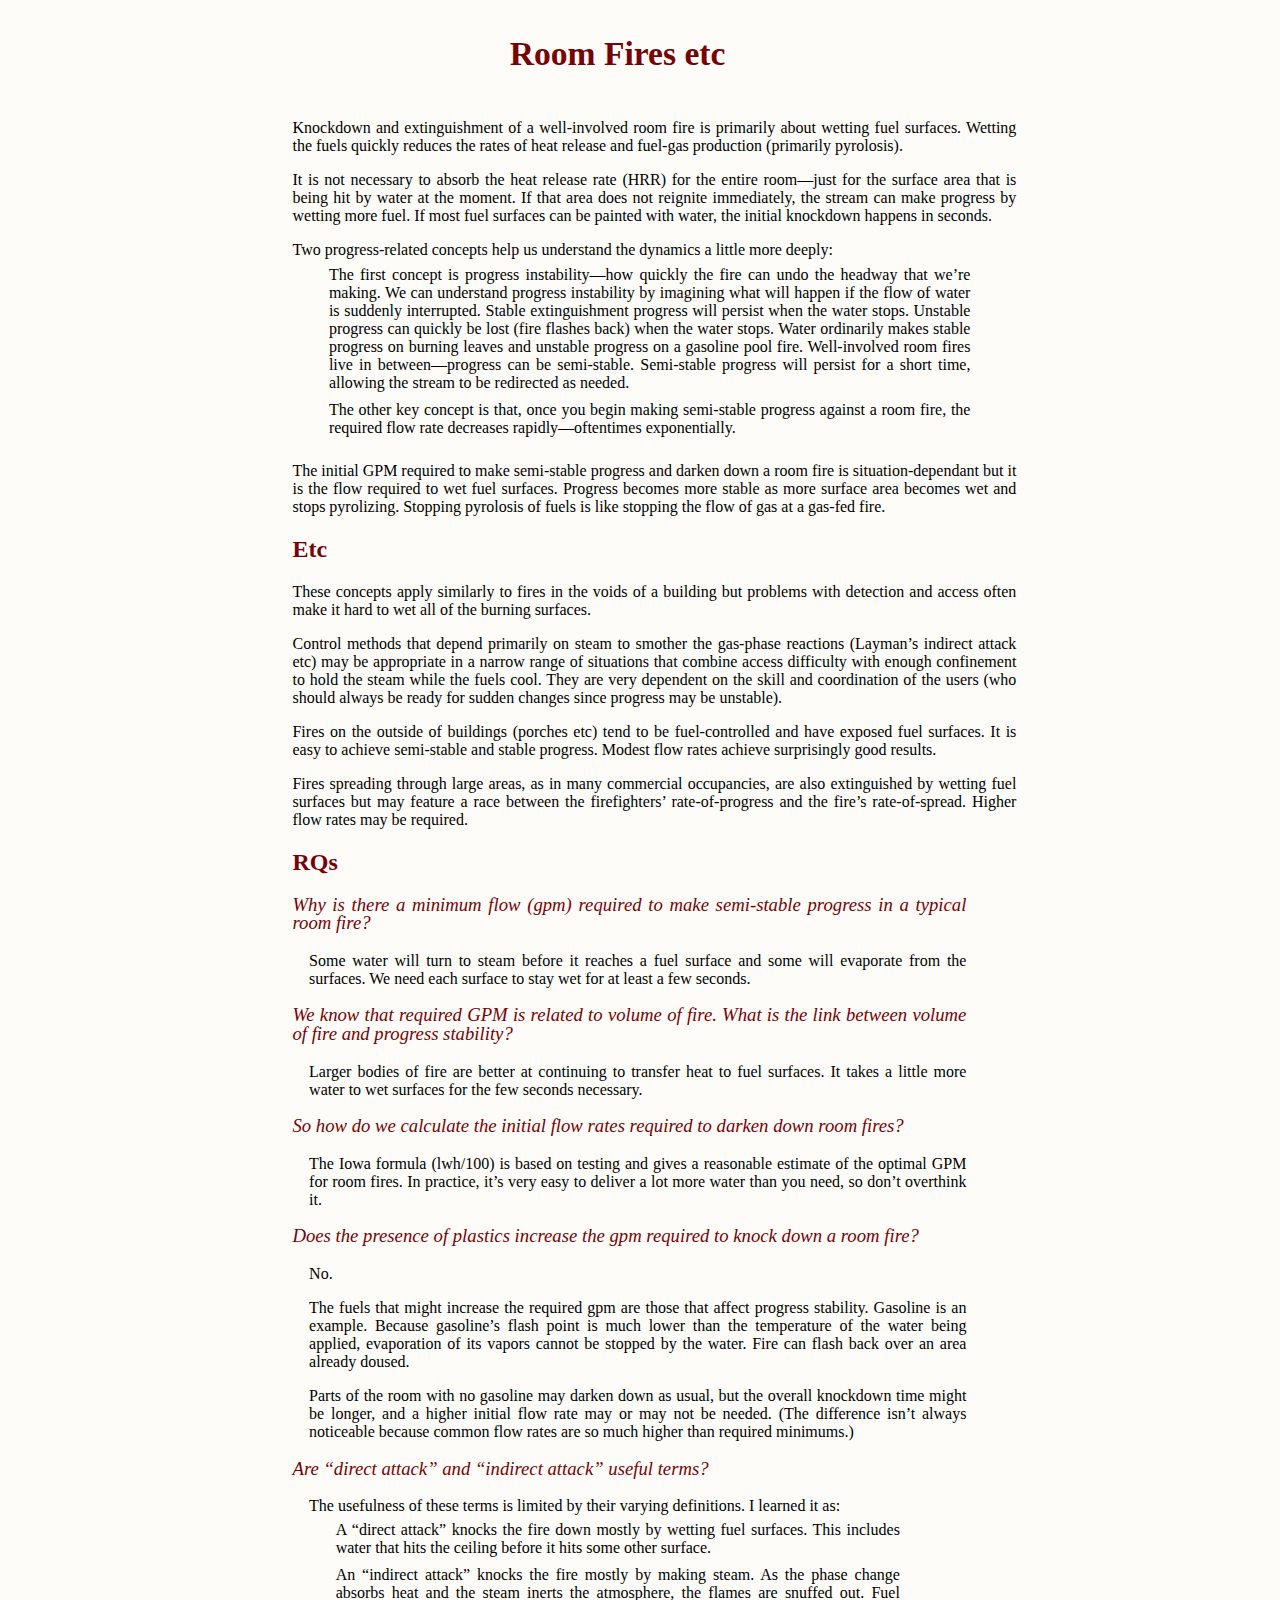
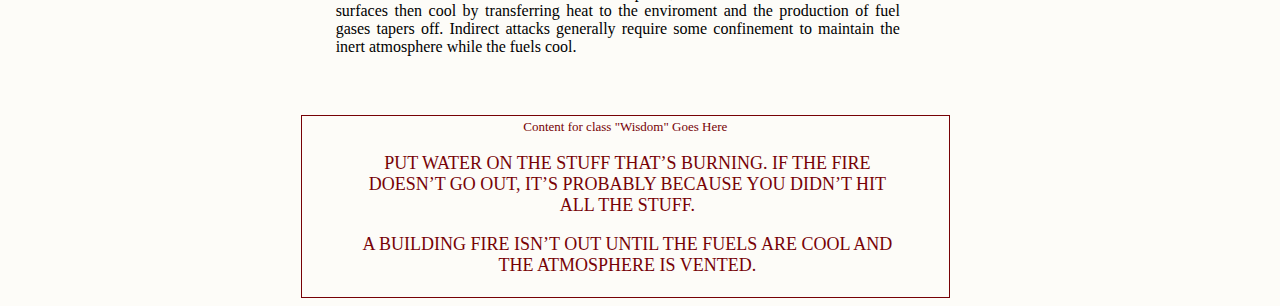
<file: Index.html>
<!doctype html>
<html>
<head>
<meta charset="utf-8">
<title>Untitled Document</title>
<link href="CSS/RoomFires.css" rel="stylesheet" type="text/css">
</head>

<body>
<section class="Room">
  <h1 id="DocTitle">Room Fires etc</h1>
  <p>Knockdown and extinguishment of a well-involved room fire is primarily about wetting fuel surfaces.  Wetting the fuels quickly reduces the rates of heat release and fuel-gas production (primarily pyrolosis).</p>
  <p>It is not necessary to absorb the heat release rate (HRR) for the entire room—just for the surface area that is being hit by water at the moment.  If that area does not reignite immediately, the stream can make progress by wetting more fuel.  If most fuel surfaces can be painted with water, the initial knockdown happens in seconds.</p>
  <p>Two progress-related concepts help us understand the dynamics a little more deeply:</p>
  <ul><li>The first concept is progress instability—how quickly the fire can undo the headway that we’re making.  We can understand progress instability by imagining what will happen if the flow of water is suddenly interrupted.  Stable extinguishment progress will persist when the water stops.   Unstable progress can quickly be lost (fire flashes back) when the water stops.  Water ordinarily makes stable progress on burning leaves and unstable progress on a gasoline pool fire.  Well-involved room fires live in between—progress can be semi-stable.  Semi-stable progress will persist for a short time, allowing the stream to be redirected as needed.</li><li>The other key concept is that, once you begin making semi-stable progress against a room fire, the required flow rate decreases rapidly—oftentimes exponentially.</li></ul>
  <p>The initial GPM required to make semi-stable progress and darken down a room fire is situation-dependant but it is the flow required to wet fuel surfaces.  Progress becomes more stable as more surface area becomes wet and stops pyrolizing. Stopping pyrolosis of fuels is like stopping the flow of gas at a gas-fed fire.</p>
</section>
<section class="Etc"><h2>Etc</h2>
	<p>These concepts apply similarly to fires in the voids of a building but problems with detection and access often make it hard to wet all of the burning surfaces.</p>
	<p>Control methods that depend primarily on steam to smother the gas-phase reactions (Layman’s indirect attack etc)   may be appropriate in a narrow range of situations that combine access difficulty with enough confinement to hold the steam while the fuels cool.  They are very dependent on the skill and coordination of the users (who should always be ready for sudden changes since progress may be unstable). </p>
	<p>Fires on the outside of buildings (porches etc) tend to be fuel-controlled and have exposed fuel surfaces.  It is easy to achieve semi-stable and stable progress.  Modest flow rates achieve surprisingly good results.</p>
	<p>Fires spreading through large areas, as in many commercial occupancies, are also extinguished by wetting fuel surfaces but may feature a race between the firefighters’ rate-of-progress and the fire’s rate-of-spread.  Higher flow rates may be required. </p>
	</section>
<section class="RQs"><h2>RQs</h2>
	<h3>Why is there a minimum flow (gpm) required to make semi-stable progress in a typical room fire?</h3>
	<p>Some water will turn to steam before it reaches a fuel surface and some will evaporate from the surfaces.  We need each surface to stay wet for at least a few seconds.</p>
	<h3>We know that required GPM is related to volume of fire.  What is the link between volume of fire and progress stability?</h3>
	<p>Larger bodies of fire are better at continuing to transfer heat to fuel surfaces.  It takes a little more water to wet surfaces for the few seconds necessary.</p>
	<h3>So how do we calculate the initial flow rates required to darken down room fires?</h3>
	<p>The Iowa formula (lwh/100) is based on testing and gives a reasonable estimate of the optimal GPM for room fires.  In practice, it’s very easy to deliver a lot more water than you need, so don’t overthink it. </p>
	<h3>Does the presence of plastics increase the gpm required to knock down a room fire?</h3>
	<p>No. </p>
	<p>The fuels that might increase the required gpm are those that affect progress stability.  Gasoline is an example.  Because gasoline’s flash point is much lower than the temperature of the water being applied, evaporation of its vapors cannot be stopped by the water.  Fire can flash back over an area already doused.</p>
	<p>Parts of the room with no gasoline may darken down as usual, but the overall knockdown time might be longer, and a higher initial flow rate may or may not be needed.  (The difference isn’t always noticeable because common flow rates are so much higher than required minimums.)</p>
	<h3>Are “direct attack” and “indirect attack” useful terms?</h3>
	<p>The usefulness of these terms is limited by their varying definitions.  I learned it as: </p>
	<ul><li>A “direct attack” knocks the fire down mostly by wetting fuel surfaces.  This includes water that hits the ceiling before it hits some other surface.</li><li>An “indirect attack” knocks the fire mostly by making steam.  As the phase change absorbs heat and the steam inerts the atmosphere, the flames are snuffed out.  Fuel surfaces then cool by transferring heat to the enviroment and the production of fuel gases tapers off.  Indirect attacks generally require some confinement to maintain the inert atmosphere while the fuels cool. </li></ul></section>
<section class="Wisdom">Content for  class "Wisdom" Goes Here
	<p>PUT WATER ON THE STUFF THAT’S BURNING.  IF THE FIRE DOESN’T GO OUT, IT’S PROBABLY BECAUSE YOU DIDN’T HIT ALL THE STUFF.</p>
	<p>A BUILDING FIRE ISN’T OUT UNTIL THE FUELS ARE COOL AND THE ATMOSPHERE IS VENTED.</p></section>
</body>
</html>
</file>
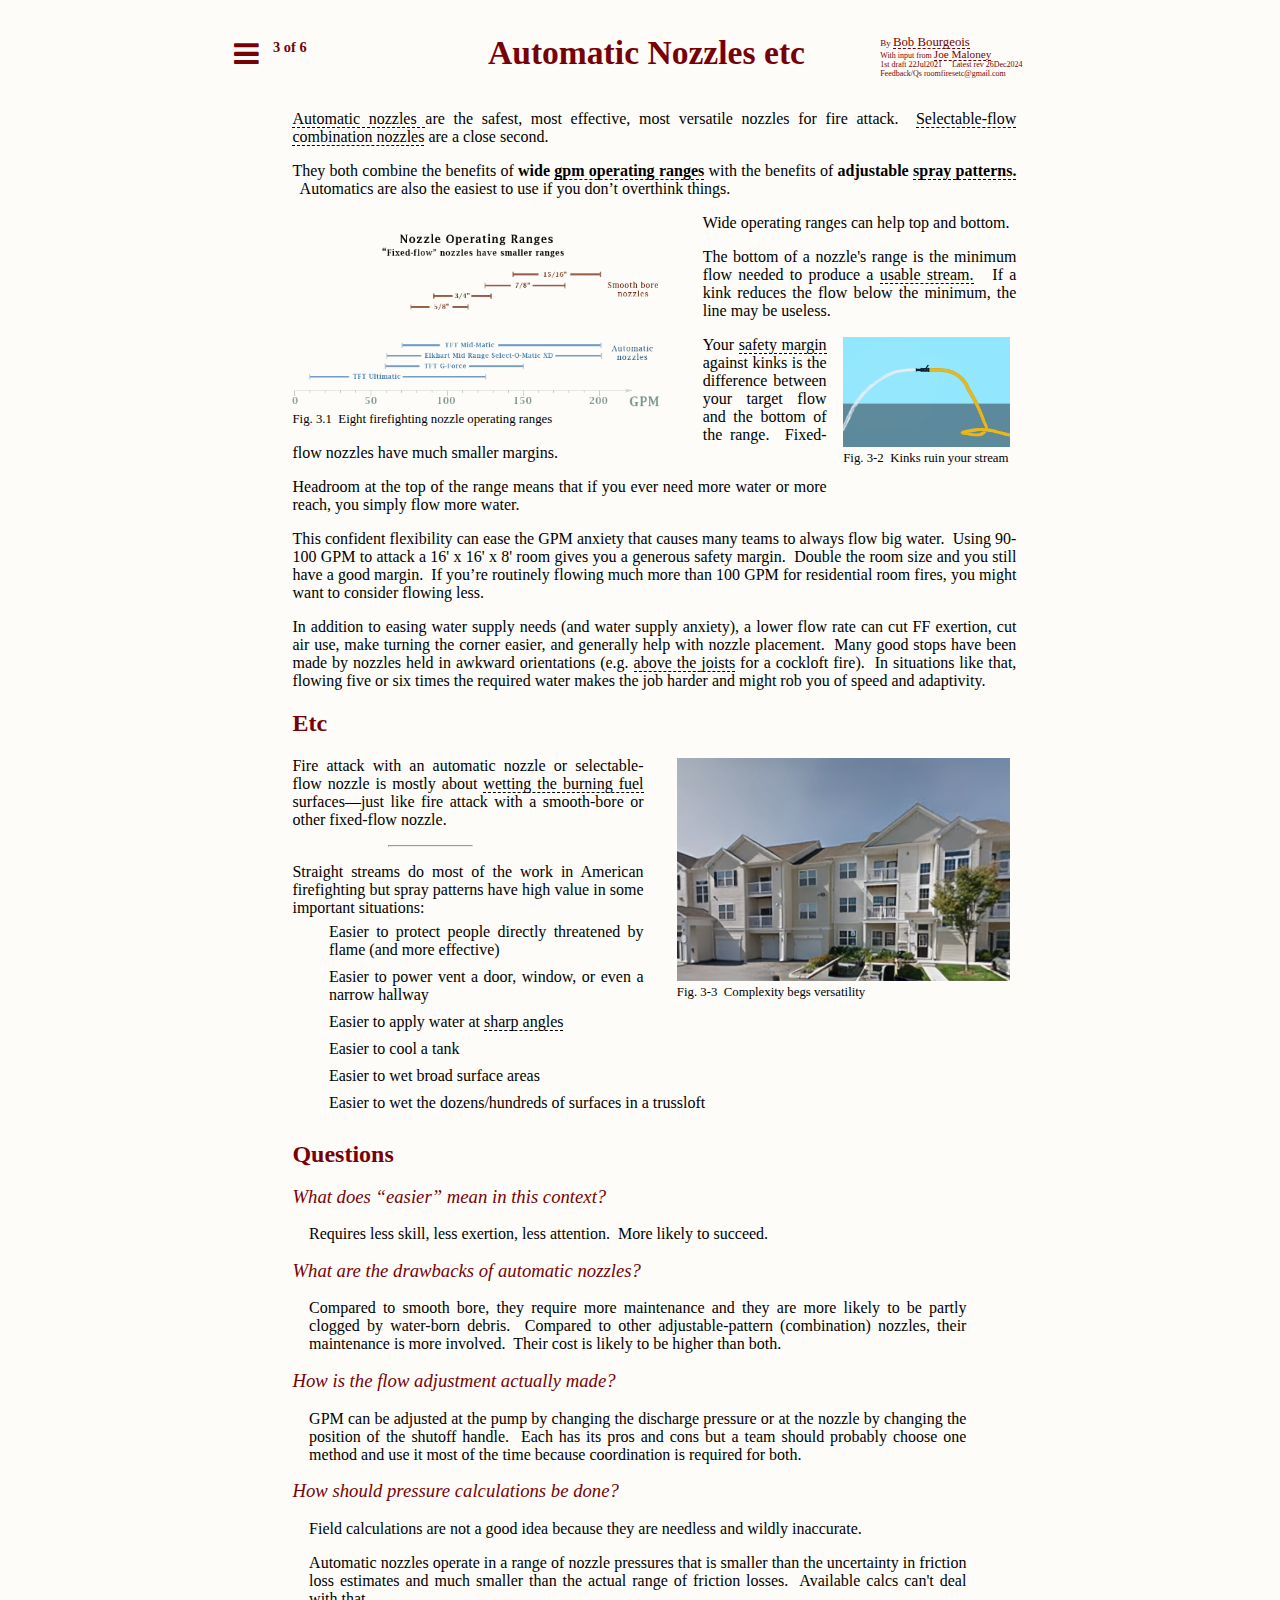
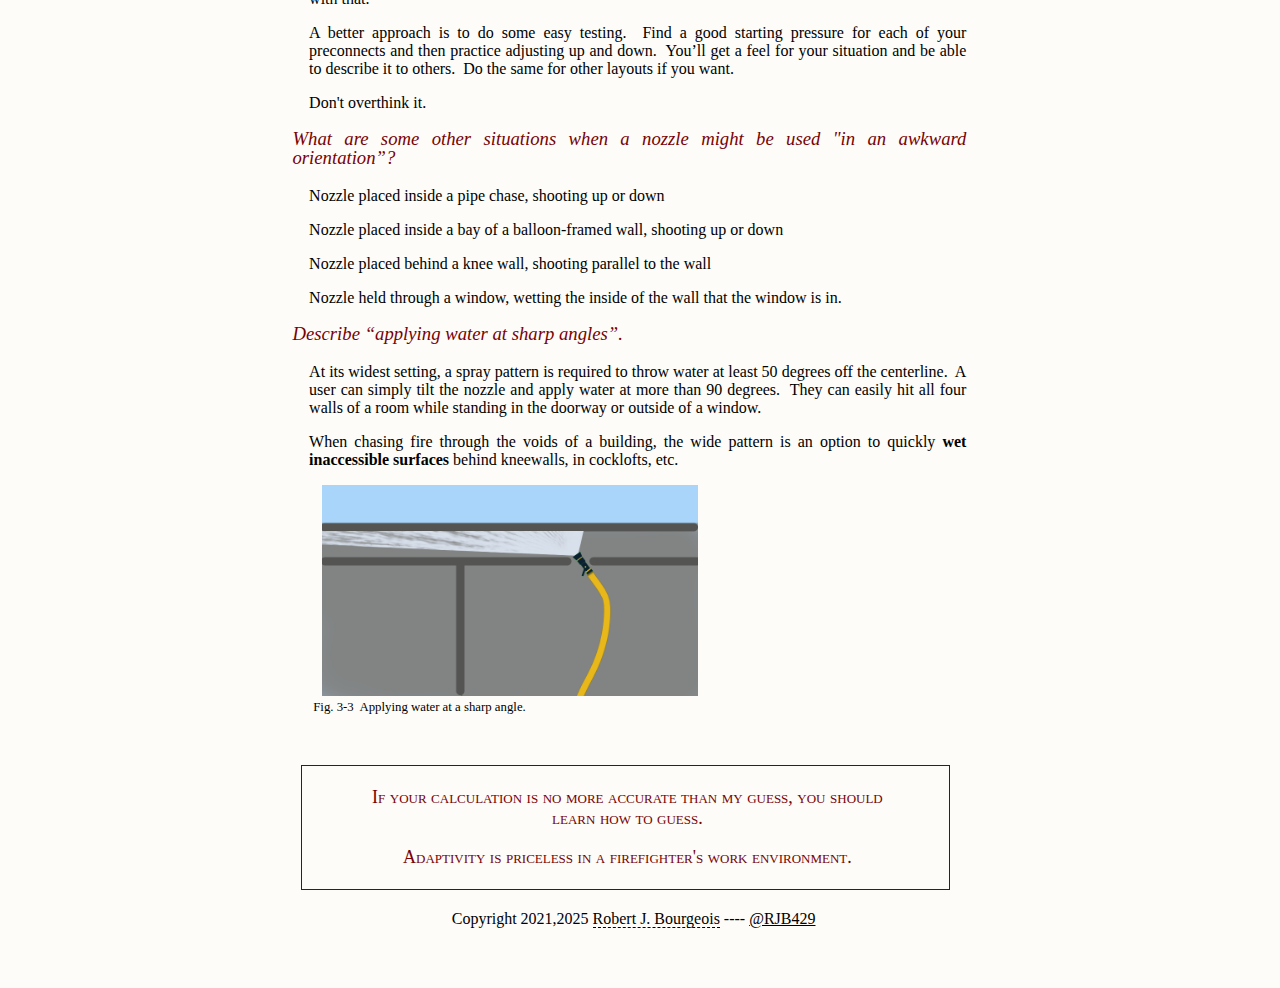
<file: AutomaticNozzles.html>
<!doctype html>
<html>
<head>
<!-- Global site tag (gtag.js) - Google Analytics -->
<script async src="https://www.googletagmanager.com/gtag/js?id=G-ZQJKR29JEW"></script>
<script>
  window.dataLayer = window.dataLayer || [];
  function gtag(){dataLayer.push(arguments);}
  gtag('js', new Date());

  gtag('config', 'G-ZQJKR29JEW');
</script>	
<meta charset="utf-8">
<meta name="description" content="Automatic nozzles in structural firefighting">
<meta name="keywords" content="firefighting, structural firefighting, firefighting nozzles, automatic nozzles, gpm, wetting fuel surfaces">
<meta name="viewport" content="width=device-width, initial-scale=1">	
<title>Automatic Nozzles etc</title>
<link rel="icon" type="image/x-icon" href="/images/favicon.ico">    
<link href="CSS/RoomFires.css" rel="stylesheet" type="text/css">
<link rel="stylesheet" href="https://cdnjs.cloudflare.com/ajax/libs/font-awesome/4.7.0/css/font-awesome.min.css">	

</head>

<body>

<section class="Room">
<header>
  <h1 id="DocTitle">
    <nav class="RF-Nav">
      <div class="dropdown">
        <button class="dropbtn"> 
          <i class="fa fa-bars"></i>
          </button>
        <div class="dropdown-content">
          <a href="index.html" target ="new">1. Room Fires etc</a>
          <a href="PorchFires.html" target ="new">2. Porch Fires etc</a>
          <a href="AutomaticNozzles.html" target ="new">3. Nozzles etc</a>
          <a href="FlameLength.html" target ="new">4. Flame Length etc</a>
		  <a href="Cocklofts.html" target ="new">5. Cockloft Fires etc</a>
		  <a href="GPM.html" target ="new">6. GPM and Safety Margins etc</a>	
          </div>
		  <num>3 of 6</num>
        </div> 
      </nav>	  
    <num2>3)</num2>Automatic Nozzles etc<br>

    
  </h1>
	
 <div id="DocSubtitle"><span style="font-size:9px;line-height:80%">By 
     <span class = "tooltip"><span style="font-size:.8rem">Bob Bourgeois</span><span class="tooltipcontent"><span class="tooltiptext" >Bob is a former District Fire Chief (FF 40 yrs, Lynn MA),  former LLC owner (public safety case studies), BSME Columbia Univ</span></span></span></span><br>
        With input from
        <span class = "tooltip"><span style="font-size:.7rem">Joe Maloney</span><span class="tooltipcontent"><span class="tooltiptext" >Joe is a former District Fire Chief (FF 32 yrs, 19 as District Chief, Lynn MA),  </span></span></span><br>     
	<span style="font-size:.5rem;line-height:.2">1st draft 22Jul2021&nbsp;&nbsp;&nbsp;&nbsp; Latest rev 26Dec2024<br>Feedback/Qs roomfiresetc@gmail.com</span></div> 
	
	
</header>
	
	
	
<p>
		<span class = "tooltip">Automatic nozzles <span class="tooltipcontent"><span class="tooltiptext" >An automatic nozzle has a throat that automatically adjusts to accomodate different flow rates.</span></span></span>
	are the safest, most effective, most versatile nozzles for fire attack.&nbsp;  
		<span class = "tooltip">Selectable-flow combination nozzles<span class="tooltipcontent"><span class="tooltiptext" >A selectable-flow nozzle has a throat that can be manually adjusted to accomodate different flow rates.</span></span></span> 
	are a close second.
</p>
	
<p>They both combine the benefits of <strong>wide </strong>
		<span class = "tooltip"><strong>gpm operating ranges</strong><span class="tooltipcontent"><span class="tooltiptext" >A nozzle's gpm operating range is the range of flows that will produce a usable stream.&nbsp; Precise limits are arguable, but comparisons are valid.</span></span></span> 
	with the benefits of <strong>adjustable </strong>
		<span class = "tooltip"><strong>spray patterns.</strong><span class="tooltipcontent"><span class="tooltiptext" >Straight stream, narrow cone, wide cone etc</span></span></span>
	
	&nbsp; Automatics are also the easiest to use if you don’t overthink things.
</p>
<p><figure style = "width:44.5%;margin-left:inherit;padding-left:9%;float:left;"><img src="images/NozzleFlowRanges.png"  alt="Graph of gpm operating ranges for 8 firefighting nozzles.  Smooth bore nozzles have much smaller operating ranges than automatic nozzles.  All fixed-flow nozzles have smaller ranges than automatic or selectable flow nozzles." style="width:100%;padding-right:03.2%;float:left;"/><figcaption style = "float:left;font-size:.8em"> Fig. 3.1&nbsp;  Eight firefighting nozzle operating ranges</figcaption></figure></p>	

    

	
	
	
<p>Wide operating ranges can help top and bottom.</p>	
	
<p>The bottom of a nozzle's range is the minimum flow needed to produce a 
		<span class = "tooltip">usable stream.<span class="tooltipcontent"><span class="tooltiptext" >A usable stream is one that has enough reach but not too much reaction force.</span></span></span>
	&nbsp;  If a kink reduces the flow below the minimum, the line may be useless.
</p>     
    
<p><figure style="margin-left:inherit;padding-left:2%;width:20%;Margin-top:.1em;Float:right"><img src="images/Kink.png"  alt="Flow from a firefighting nozzle is not enough to form a useable stream because of a kink in the hose" style="width:100%;Padding-right:1.6em;"><figcaption style = "font-size:.8em;">Fig. 3-2&nbsp;  Kinks ruin your stream</figcaption></figure></p>	
	

<p> Your 
        <span class = "tooltip">safety margin<span class="tooltipcontent"><span class="tooltiptext" >See <a href="GPM.html">GPM, Safety Margins etc</a></span></span></span>
     against kinks is the difference between your target flow and the bottom of the range.&nbsp;  Fixed-flow nozzles have much smaller margins.
</p>

    
<p>Headroom at the top of the range means that if you ever need more water or more reach, you simply flow more water.</p>	

    
	
    <p></p>

    
<p>This confident flexibility can ease the GPM anxiety that causes many teams to always flow big water.&nbsp; Using 90-100 GPM to attack a 16' x 16' x 8' room gives you a generous safety margin.&nbsp; Double the room size and you still have a good margin.&nbsp; If you’re routinely flowing much more than 100 GPM for residential room fires, you might want to consider flowing less.</p>

<p>In addition to easing water supply needs (and water supply anxiety), a lower flow rate can cut FF exertion, cut air use, make turning the corner easier, and generally help with nozzle placement.&nbsp; Many good stops have been made by nozzles held in awkward orientations (e.g. 
				<span class = "tooltip">above the joists<span class="tooltipcontent"><span class="tooltipimage"><img src="images/NozzleAboveJoist.png" width="382" height="206" alt="Firefighting nozzle positioned horizontally above ceiling joists can use its level stream to hit burning fuels anywhere in a cockloft."/></span></span></span>	
 for a cockloft fire).&nbsp; In situations like that, flowing five or six times the required water makes the job harder and might rob you of speed and adaptivity.</p>


</section>
<section class="Etc"><h2>Etc</h2>
    <p><figure style="margin-left:inherit;padding-left:4%;width:40%;Margin-top:.1em;Float:right"><img src="images/RowTHs.png"  alt="Modern rowhouse condominiums whose exteriors show complicated architectural detail that masks interior layouts." style="width:100%;Padding-right:0.6em;"><figcaption style = "font-size:.8em;">Fig. 3-3&nbsp;  Complexity begs versatility</figcaption></figure></p>
    
	<p>Fire attack with an automatic nozzle or selectable-flow nozzle is mostly about 
			<span class = "tooltip">wetting the burning fuel<span class="tooltipcontent"><span class="tooltiptext" >Wetting the fuels chokes off the supply of pyrolysis gases.&nbsp; See <a href="index.html">Room Fires etc</a></span></span></span> 
		surfaces—just like fire attack with a smooth-bore or other fixed-flow nozzle.&nbsp; 
	</p>	
	
	<hr>
	
	<p>Straight streams do most of the work in American firefighting but spray patterns have high value in some important situations:</p>
		
	<ul>
		<li>Easier to protect people directly threatened by flame (and more effective)</li>
		<li>Easier to power vent a door, window, or even a narrow hallway</li>
		<li>Easier to apply water at 
						<span class = "tooltip">sharp angles<span class="tooltipcontent"><span class="tooltipimage"><img src="images/SharpAngle3.png" width="382" height="206" alt="Firefighting nozzle flowing a wide spray pattern is held in a void space and tilted so that some of its water is directed laterally toward the burning fuel surfaces.  Only a small fraction of its 360 degree pattern actually hits the fuels, but it can be enough to make stable progress."/></span></span></span>
		</li>
		<li>Easier to cool a tank</li>
		<li>Easier to wet broad surface areas</li>
		<li>Easier to wet the dozens/hundreds of surfaces in a trussloft</li>
	</ul>


	</section>
<section class="RQs"><h2>Questions</h2>
	<h3>What does “easier” mean in this context?</h3>
	<p>Requires less skill, less exertion, less attention.&nbsp; More likely to succeed.</p>
	
	<h3>What are the drawbacks of automatic nozzles?</h3>
	<p>Compared to smooth bore, they require more maintenance and they are more likely to be partly clogged by water-born debris.&nbsp; Compared to other adjustable-pattern (combination) nozzles, their maintenance is more involved.&nbsp; Their cost is likely to be higher than both.</p>
	
	<h3>How is the flow adjustment actually made?</h3>
	<p>GPM can be adjusted at the pump by changing the discharge pressure or at the nozzle by changing the position of the shutoff handle.&nbsp; Each has its pros and cons but a team should probably choose one method and use it most of the time because coordination is required for both.</p>
	
	<h3>How should pressure calculations be done?</h3>
	<p>Field calculations are not a good idea because they are needless and wildly inaccurate.</p>
	<p>Automatic nozzles operate in a range of nozzle pressures that is smaller than the uncertainty in friction loss estimates and much smaller than the actual range of friction losses.&nbsp; Available calcs can't deal with that.</p>
	<p>A better approach is to do some easy testing.&nbsp; Find a good starting pressure for each of your preconnects and then practice adjusting up and down.&nbsp; You’ll get a feel for your situation and be able to describe it to others.&nbsp; Do the same for other layouts if you want.</p>
	<p>Don't overthink it.</p>
	
	<h3>What are some other situations when a nozzle might be used "in an awkward orientation”?</h3>
		<p>Nozzle placed inside a pipe chase, shooting up or down</p>
		<p>Nozzle placed inside a bay of a balloon-framed wall, shooting up or down</p>
		<p>Nozzle placed behind a knee wall, shooting parallel to the wall</p>
		<p>Nozzle held through a window, wetting the inside of the wall that the window is in.</p>
	
	<h3>Describe “applying water at sharp angles”.</h3>
	<p>At its widest setting, a spray pattern is required to throw water at least 50 degrees off the centerline.&nbsp; A user can simply tilt the nozzle and apply water at more than 90 degrees.&nbsp; They can easily hit all four walls of a room while standing in the doorway or outside of a window.</p>
	<p>When chasing fire through the voids of a building, the wide pattern is an option to quickly <strong>wet inaccessible surfaces</strong> behind kneewalls, in cocklofts, etc.</p>
	<p><figure>
		<img src="images/SharpAngle.gif"  alt="Firefighting nozzle flowing a wide spray pattern is held in a void space and tilted so that some of its water is directed laterally toward the burning fuel surfaces.  Only a small fraction of its 360 degree pattern actually hits the fuels, but it can be enough to make stable progress." style="padding-left:4em;width:50%;"/>
		<figcaption style = "padding-left:7.4%;font-size:.8em;">Fig. 3-3&nbsp;  Applying water at a sharp angle.</figcaption>
		</figure></p>
	
	</section>
<section class="Wisdom">
  <p>If your calculation is no more accurate than my guess, you should learn how to guess.</p>
	<p>Adaptivity is priceless in a firefighter's work environment.
	  
	</p>
</section>
	
<footer>Copyright 2021,2025 
	 <span class = "tooltip">Robert J. Bourgeois<span class="tooltipcontent"><span class="tooltiptext" >Former District Fire Chief (FF 40 yrs),  former LLC owner (public safety case studies), BSME Columbia Univ</span></span></span>
	---- <a href="https://bsky.app/profile/rjb429.bsky.social" target="new">@RJB429</a></footer>
</body>
</html>
</file>
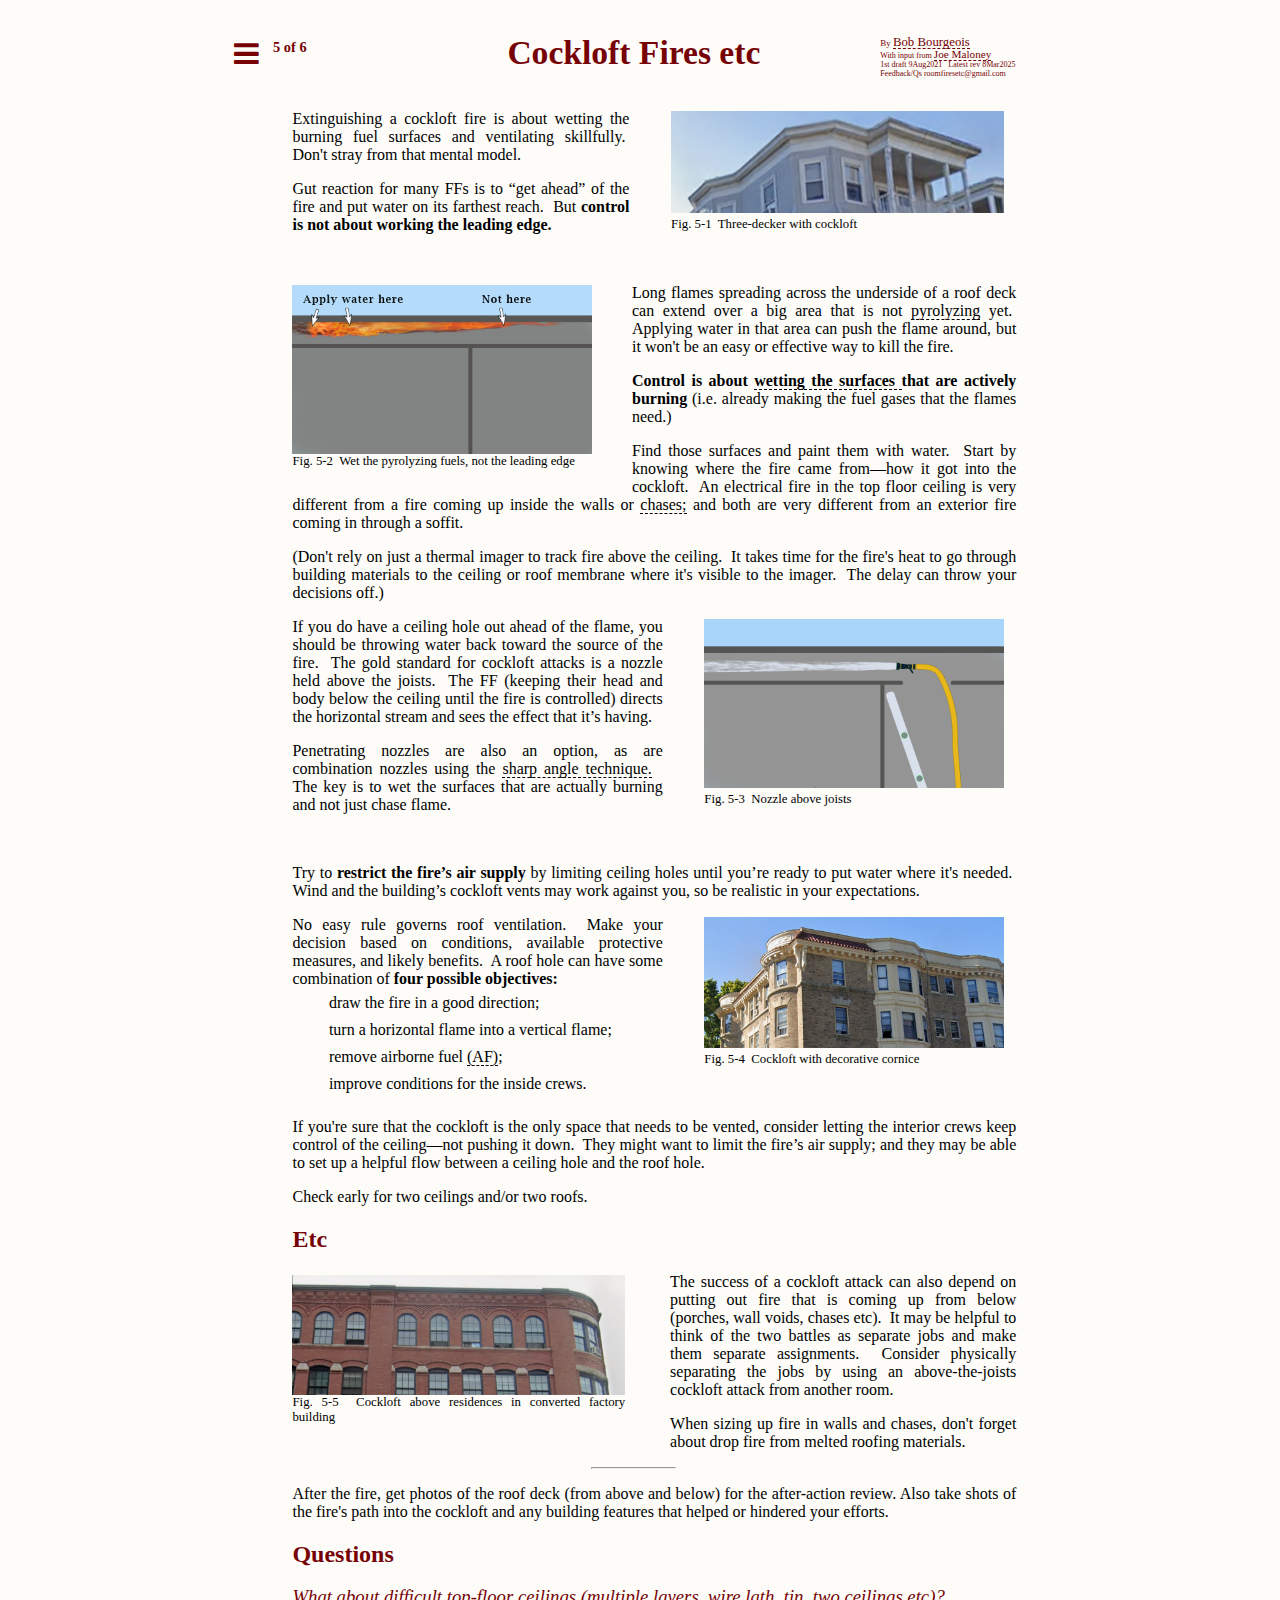
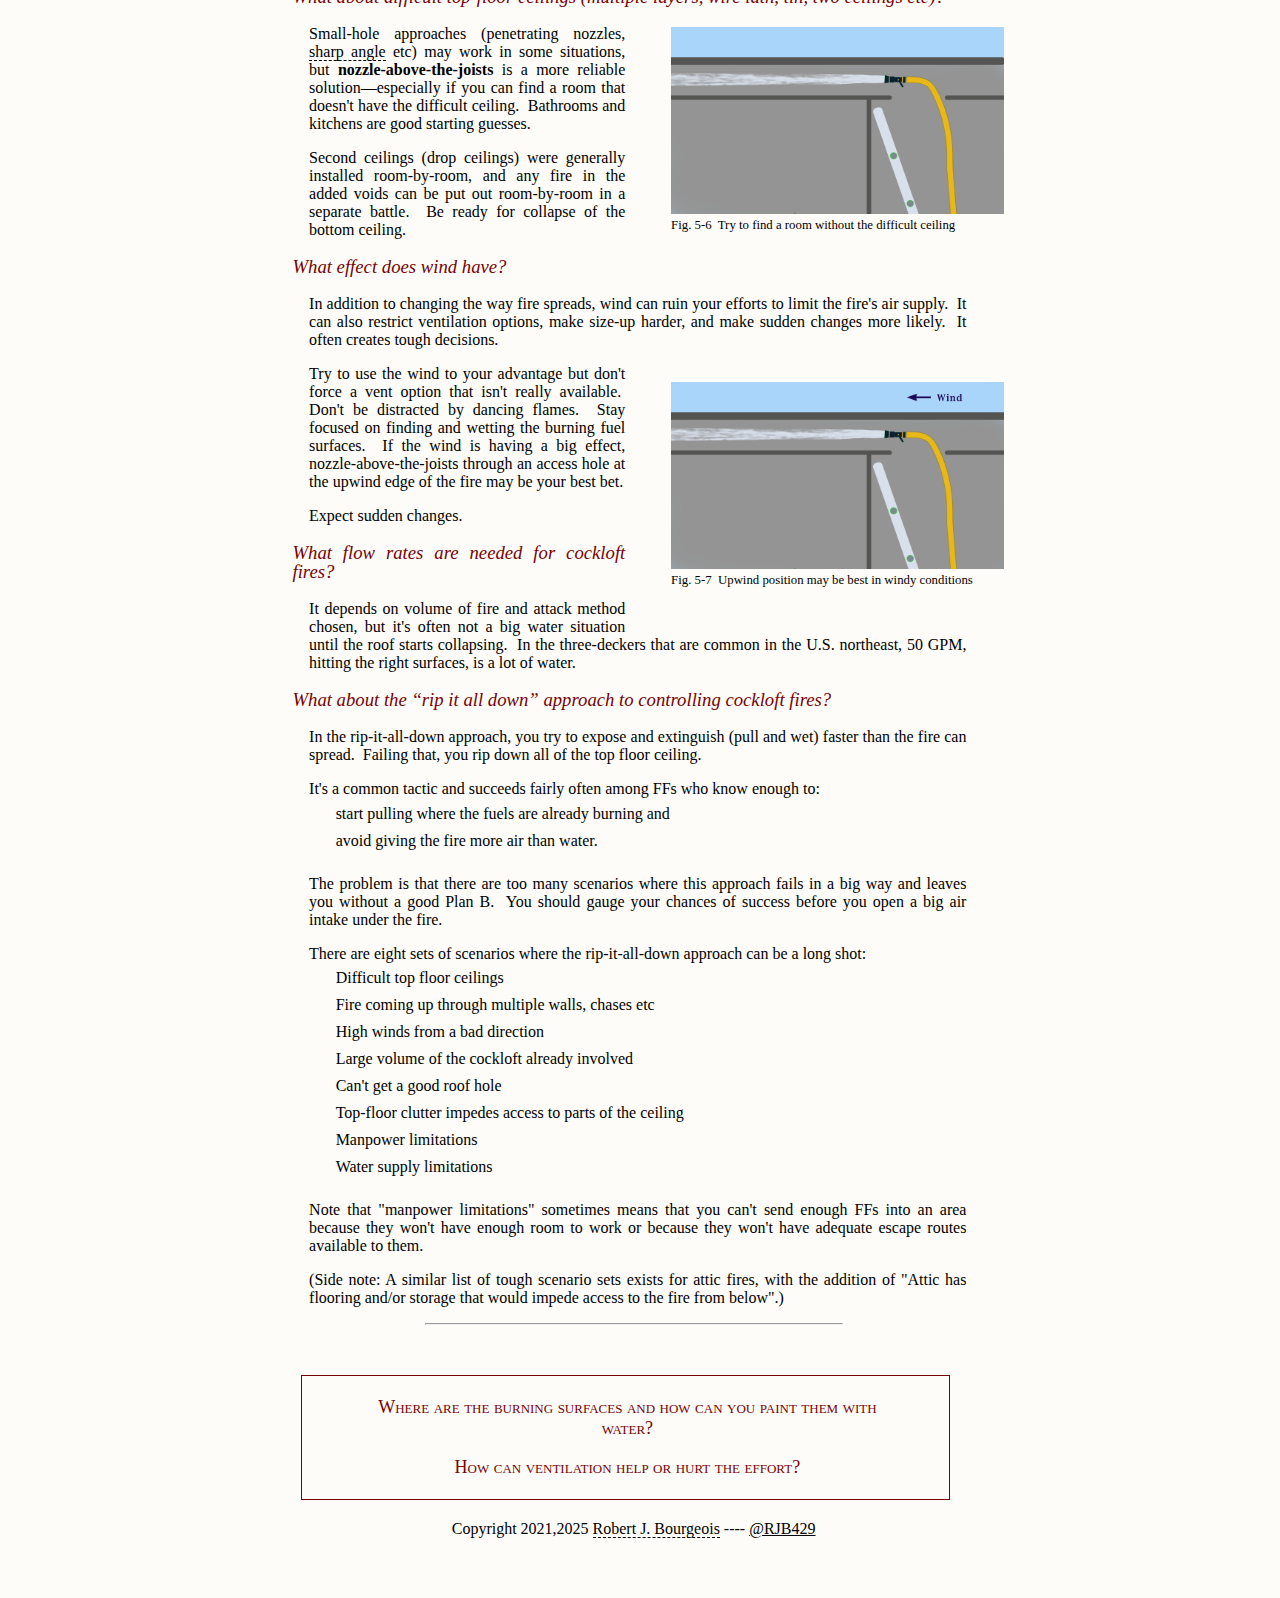
<file: Cocklofts.html>
<!doctype html>
<html>
<head>
<!-- Global site tag (gtag.js) - Google Analytics -->
<script async src="https://www.googletagmanager.com/gtag/js?id=G-ZQJKR29JEW"></script>
<script>
  window.dataLayer = window.dataLayer || [];
  function gtag(){dataLayer.push(arguments);}
  gtag('js', new Date());

  gtag('config', 'G-ZQJKR29JEW');
</script>	
<meta charset="utf-8">
<meta name="description" content="Fighting cockloft fires">
<meta name="keywords" content="firefighting, structural firefighting, flame length, cockloft, wetting fuel surfaces">
<meta name="author" content="Bob Bourgeois">
<meta name="viewport" content="width=device-width, initial-scale=1">
    
<title>Cockloft Fires etc</title>
<link rel="icon" type="image/x-icon" href="/images/favicon.ico">    
<link href="CSS/RoomFires.css" rel="stylesheet" type="text/css">
<link rel="stylesheet" href="https://cdnjs.cloudflare.com/ajax/libs/font-awesome/4.7.0/css/font-awesome.min.css">	

</head>

<body>

<section class="Room">
<header>
  <h1 id="DocTitle">
    <nav class="RF-Nav">
      <div class="dropdown">
        <button class="dropbtn"> 
          <i class="fa fa-bars"></i>
          </button>
        <div class="dropdown-content">
          <a href="index.html" target ="new">1. Room Fires etc</a>
          <a href="PorchFires.html" target ="new">2. Porch Fires etc</a>
          <a href="AutomaticNozzles.html" target ="new">3. Nozzles etc</a>
          <a href="FlameLength.html" target ="new">4. Flame Length etc</a>
		  <a href="Cocklofts.html" target ="new">5. Cockloft Fires etc</a>
		  <a href="GPM.html" target ="new">6. GPM and Safety Margins etc</a>
          </div>
		  <num>5 of 6</num>
        </div> 
      </nav>	  
    <num2>5)</num2>Cockloft Fires etc&nbsp;&nbsp;&nbsp;<br>

    
  </h1>
	
<div id="DocSubtitle"><span style="font-size:9px;line-height:80%">By 
    <span class = "tooltip"><span style="font-size:.8rem">Bob Bourgeois</span><span class="tooltipcontent"><span class="tooltiptext" >Bob is a former District Fire Chief (FF 40 yrs, Lynn MA),  former LLC owner (public safety case studies), BSME Columbia Univ</span></span></span></span><br>
        With input from
        <span class = "tooltip"><span style="font-size:.7rem">Joe Maloney</span><span class="tooltipcontent"><span class="tooltiptext" >Joe is a former District Fire Chief (FF 32 yrs, 19 as District Chief, Lynn MA),  </span></span></span><br>    
	<span style="font-size:.5rem;line-height:.2">1st draft 9Aug2021&nbsp;&nbsp; Latest rev 8Mar2025<br>Feedback/Qs roomfiresetc@gmail.com</span></div> 
	
	
</header>
	

<p><figure style="margin-left:inherit;padding-left:5%;width:40%;margin-right: 5.5%; Margin-top:.2%;Float:right"><img src="images/CLoft3Decker.png"  alt="Three-story, wood-frame residential building with cockloft" style="width:100%;Padding-right:4%;"><figcaption style = "font-size:.8em;">Fig. 5-1&nbsp;  Three-decker with cockloft</figcaption></figure></p>
	
<p>Extinguishing a cockloft fire is about wetting the burning fuel surfaces and ventilating skillfully.&nbsp;  Don't stray from that mental model.</p>
	
<p>Gut reaction for many FFs is to “get ahead” of the fire and put water on its farthest reach.&nbsp; But <strong>control is not about working the leading edge.</strong></p>
<br>    
	
	         
<p><figure style="margin-left:inherit;padding-left:9%;margin-top:.1em;margin-right:5.%; width:36%;float:left;"><img src="images/ApplyWater.png"  alt="Fire spreading across underside of roof deck, showing that water should be applied to burning fuels (seat of the fire), not the leading edge of flame." style ="width:100%;float:left;"/><figcaption style = "font-size:.8em;">Fig. 5-2&nbsp;  Wet the pyrolyzing fuels, not the leading edge</figcaption></figure></p>
	
<p>Long flames spreading across the underside of a roof deck can extend over a big area that is not 
	<span class = "tooltip">pyrolyzing<span class="tooltipcontent"><span class="tooltiptext" >Heat-driven processes that produce fuel gases from solid and liquid fuels.  These gases then fuel the flames.</span></span></span> 
yet.&nbsp; Applying water in that area can push the flame around, but it won't be an easy or effective way to kill the fire.</p>	


<p><strong>Control is about 
	  <span class = "tooltip">wetting the surfaces <span class="tooltipcontent"><span class="tooltiptext" >Steam inerting and gas cooling can help, but stable progress in cocklofts almost always requires wetting the burning fuel surfaces.&nbsp; See <a href="FlameLength.html">Flame Length etc</a> and <a href="index.html">Room Fires etc</a></span></span></span>	
	that are actively burning</strong> (i.e. already making the fuel gases that the flames need.)</p>
	
<p>Find those surfaces and paint them with water.&nbsp; Start by knowing where the fire came from—how it got into the cockloft.&nbsp; An electrical fire in the top floor ceiling is very different from a fire coming up inside the walls or 
    <span class = "tooltip">chases;<span class="tooltipcontent"><span class="tooltiptext" >Chases are building voids that contain plumbing or wiring.</span></span></span>    
 and both are very different from an exterior fire coming in through a soffit.</p>
	
<p>(Don't rely on just a thermal imager to track fire above the ceiling.&nbsp;  It takes time for the fire's heat to go through building materials to the ceiling or roof membrane where it's visible to the imager.&nbsp; The delay can throw your decisions off.)</p>	
    
<p><figure style="margin-left:inherit;padding-left:5%;width:36%;margin-right: 5.5%;Margin-top:.1em;Float:right"><img src="images/NozzleAboveJoist.png"  alt="Nozzle held above joists to apply water to burning fuels (seat of fire) in cockloft." style="width:100%;Padding-right:1.6em;"><figcaption style = "font-size:.8em;">Fig. 5-3&nbsp;  Nozzle above joists</figcaption></figure></p>
    

<p>If you do have a ceiling hole out ahead of the flame, you should be throwing water back toward the source of the fire.&nbsp; The gold standard for cockloft attacks is a nozzle held above the joists.&nbsp; The FF (keeping their head and body below the ceiling until the fire is controlled) directs the horizontal stream and sees the effect that it’s having.</p>
	

	
	
<p>Penetrating nozzles are also an option, as are combination nozzles using the 
		<span class = "tooltip">sharp angle technique.<span class="tooltipcontent"><span class="tooltipimage"><img src="images/SharpAngle.gif" width="382" height="206" alt="Sharp angle technique--Firefighting nozzle flowing a wide spray pattern is held in a void space and tilted so that some of its water is directed laterally toward the burning fuel surfaces.  Only a small fraction of its 360 degree pattern actually hits the fuels, but it can be enough to make stable progress."/></span></span></span>
	&nbsp; The key is to wet the surfaces that are actually burning and not just chase flame.</p>
	
<br/>
    

    
	
<p>Try to <strong>restrict the fire’s air supply</strong> by limiting ceiling holes until you’re ready to put water where it's needed.&nbsp; Wind and the building’s cockloft vents may work against you, so be realistic in your expectations.</p>	
    
<p><figure style="margin-left:inherit;padding-left:5%;width:36%;margin-right: 5.5%;Margin-top:.1em;Float:right"><img src="images/CLoftWhiteBrick.png"  alt="Cockloft on four-story apartment building." style="width:100%;Padding-right:1.6em;"><figcaption style = "font-size:.8em;">Fig. 5-4&nbsp;  Cockloft with decorative cornice</figcaption></figure></p>	
    
<p>No easy rule governs roof ventilation.&nbsp;  Make your decision based on conditions, available protective measures, and likely benefits.&nbsp;  A roof hole can have some combination of <strong>four possible objectives:</strong></p> 
<ul>
	<li>draw the fire in a good direction;</li>
	<li>turn a horizontal flame into a vertical flame;</li>
	<li>remove airborne fuel			
		<span class = "tooltip">(AF)<span class="tooltipcontent"><span class="tooltiptext" >In this context, airborne fuel includes pyrolosis gases and partially-burned fuels.&nbsp; See <a href="FlameLength.html#AFdef">Flame Length etc</a> for a more general discussion.</span></span></span>;</li>
	<li>improve conditions for the inside crews.</li>
</ul>
<p>If you're sure that the cockloft is the only space that needs to be vented, consider letting the interior crews keep control of the ceiling—not pushing it down.&nbsp; They might want to limit the fire’s air supply; and they may be able to set up a helpful flow between a ceiling hole and the roof hole.</p>	

<p>Check early for two ceilings and/or two roofs.</p>
    
      
	
	
</section>
<section class="Etc"><h2>Etc</h2>
    <p><figure style="margin-left:inherit;padding-left:9%;margin-top:.1em;margin-right:2.8em; width:40%;float:left;"><img src="images/CLoftRedBrick.png"  alt="Cockloft above residences in converted factory building" style="width:100%;float:left;"/><figcaption style = "font-size:.8em;">Fig. 5-5&nbsp;  Cockloft above residences in converted factory building</figcaption></figure></p>  

	<p>The success of a cockloft attack can also depend on putting out fire that is coming up from below (porches, wall voids, chases etc).&nbsp; It may be helpful to think of the two battles as separate jobs and make them separate assignments.&nbsp; Consider physically separating the jobs by using an above-the-joists cockloft attack from another room.</p>
	
	<p>When sizing up fire in walls and chases, don't forget about drop fire from melted roofing materials.</p>
	
	<hr>
	
	<p>After the fire, get photos of the roof deck (from above and below) for the after-action review.  Also take shots of the fire's path into the cockloft and any building features that helped or hindered your efforts.</p>
		
	</section>
<section class="RQs"><h2>Questions</h2>
	<h3>What about difficult top-floor ceilings (multiple layers, wire lath, tin, two ceilings etc)?</h3>
    
    <p><figure style="margin-left:inherit;padding-left:5.5%;width:40%;margin-right: 5.5%;Margin-top:.1em;Float:right"><img src="images/DifficultCeilings.gif"  alt="Nozzle held above joists to apply water to burning fuels (seat of fire) from a room without a difficult ceiling" style="width:100%;Padding-right:1.6em;"><figcaption style = "font-size:.8em;">Fig. 5-6&nbsp;  Try to find a room without the difficult ceiling</figcaption></figure></p>
    
	<p>Small-hole approaches (penetrating nozzles, 
				<span class = "tooltip">sharp angle<span class="tooltipcontent"><span class="tooltipimage"><img src="images/SharpAngle.gif" width="382" height="206" alt="Sharp angle technique--firefighting nozzle flowing a wide spray pattern is held in a void space and tilted so that some of its water is directed laterally toward the burning fuel surfaces.  Only a small fraction of its 360 degree pattern actually hits the fuels, but it can be enough to make stable progress."/></span></span></span>
		 etc) may work in some situations, but <strong>nozzle-above-the-joists</strong> is a more reliable solution—especially if you can find a room that doesn't have the difficult ceiling.&nbsp; Bathrooms and kitchens are good starting guesses. </p>
	
	<p>Second ceilings (drop ceilings) were generally installed room-by-room, and any fire in the added voids can be put out room-by-room in a separate battle.&nbsp; Be ready for collapse of the bottom ceiling.</p>	
    
    <h3>What effect does wind have?</h3>

	<p>In addition to changing the way fire spreads, wind can ruin your efforts to limit the fire's air supply.&nbsp; It can also restrict ventilation options, make size-up harder, and make sudden changes more likely.&nbsp; It often creates tough decisions.</p> 
    
        <p><figure style="margin-left:inherit;padding-left:5.5%;width:40%;margin-right:5.5%;margin-bottom: 5.5%;Margin-top:2%;Float:right"><img src="images/NozzleUpwind.png"  alt="Nozzle held above joists to apply water to burning fuels (seat of fire) from upwind position." style="width:100%;Padding-right:1.6em;"><figcaption style = "font-size:.8em;">Fig. 5-7&nbsp; Upwind position may be best in windy conditions</figcaption></figure></p>
	
	<p>Try to use the wind to your advantage but don't force a vent option that isn't really available.&nbsp; Don't be distracted by dancing flames.&nbsp; Stay focused on finding and wetting the burning fuel surfaces.&nbsp; If the wind is having a big effect, nozzle-above-the-joists through an access hole at the upwind edge of the fire may be your best bet.</p>
    
    <p>Expect sudden changes.</p>
	
	
	
	<h3>What flow rates are needed for cockloft fires?</h3>
    
	<p>It depends on volume of fire and attack method chosen, but it's often not a big water situation until the roof starts collapsing.&nbsp; In the three-deckers that are common in the U.S. northeast, 50 GPM, hitting the right surfaces, is a lot of water.</p>
    
    
	<h3>What about the “rip it all down” approach to controlling cockloft fires?&nbsp; </h3>
    
	<p>In the rip-it-all-down approach, you try to expose and extinguish (pull and wet) faster than the fire can spread.&nbsp; Failing that, you rip down all of the top floor ceiling.</p>
    
    <p> It's a common tactic and succeeds fairly often among FFs who know enough to:</p>
    
    <ul>
        <li>start pulling where the fuels are already burning and</li>
        <li>avoid giving the fire more air than water.</li>
    </ul>
    
    <p>The problem is that there are too many scenarios where this approach fails in a big way and leaves you without a good Plan B.&nbsp;  You should gauge your chances of success before you open a big air intake under the fire.</p>
    
    <p>There are eight sets of scenarios where the rip-it-all-down approach can be a long shot:</p>  
    
    <ul>    
        <li>Difficult top floor ceilings</li>

        <li>Fire coming up through multiple walls, chases etc</li>

        <li>High winds from a bad direction</li>
        
        <li>Large volume of the cockloft already involved</li>
        
        <li>Can't get a good roof hole</li>
        
        <li>Top-floor clutter impedes access to parts of the ceiling</li>
        
        <li>Manpower limitations</li>

        <li>Water supply limitations</li>
    </ul>   
	<p>Note that "manpower limitations" sometimes means that you can't send enough FFs into an area because they won't have enough room to work or because they won't have adequate escape routes available to them.</p>
    
    <p>(Side note:  A similar list of tough scenario sets exists for attic fires, with the addition of "Attic has flooring and/or storage that would impede access to the fire from below".)</p>
  
 <hr style="width:50%;text-align:center;margin-bottom:1em"> 
	
	</section>
<section class="Wisdom">
  <p>Where are the burning surfaces and how can you paint them with water?</p>
	<p>How can ventilation help or hurt the effort?	</p>
</section>
	
<footer>Copyright 2021,2025 
	 <span class = "tooltip">Robert J. Bourgeois<span class="tooltipcontent"><span class="tooltiptext" >Former District Fire Chief (FF 40 yrs),  former LLC owner (public safety case studies), BSME Columbia Univ</span></span></span>
	---- <a href="https://bsky.app/profile/rjb429.bsky.social" target="new">@RJB429</a></footer>
</body>
</html>
</file>
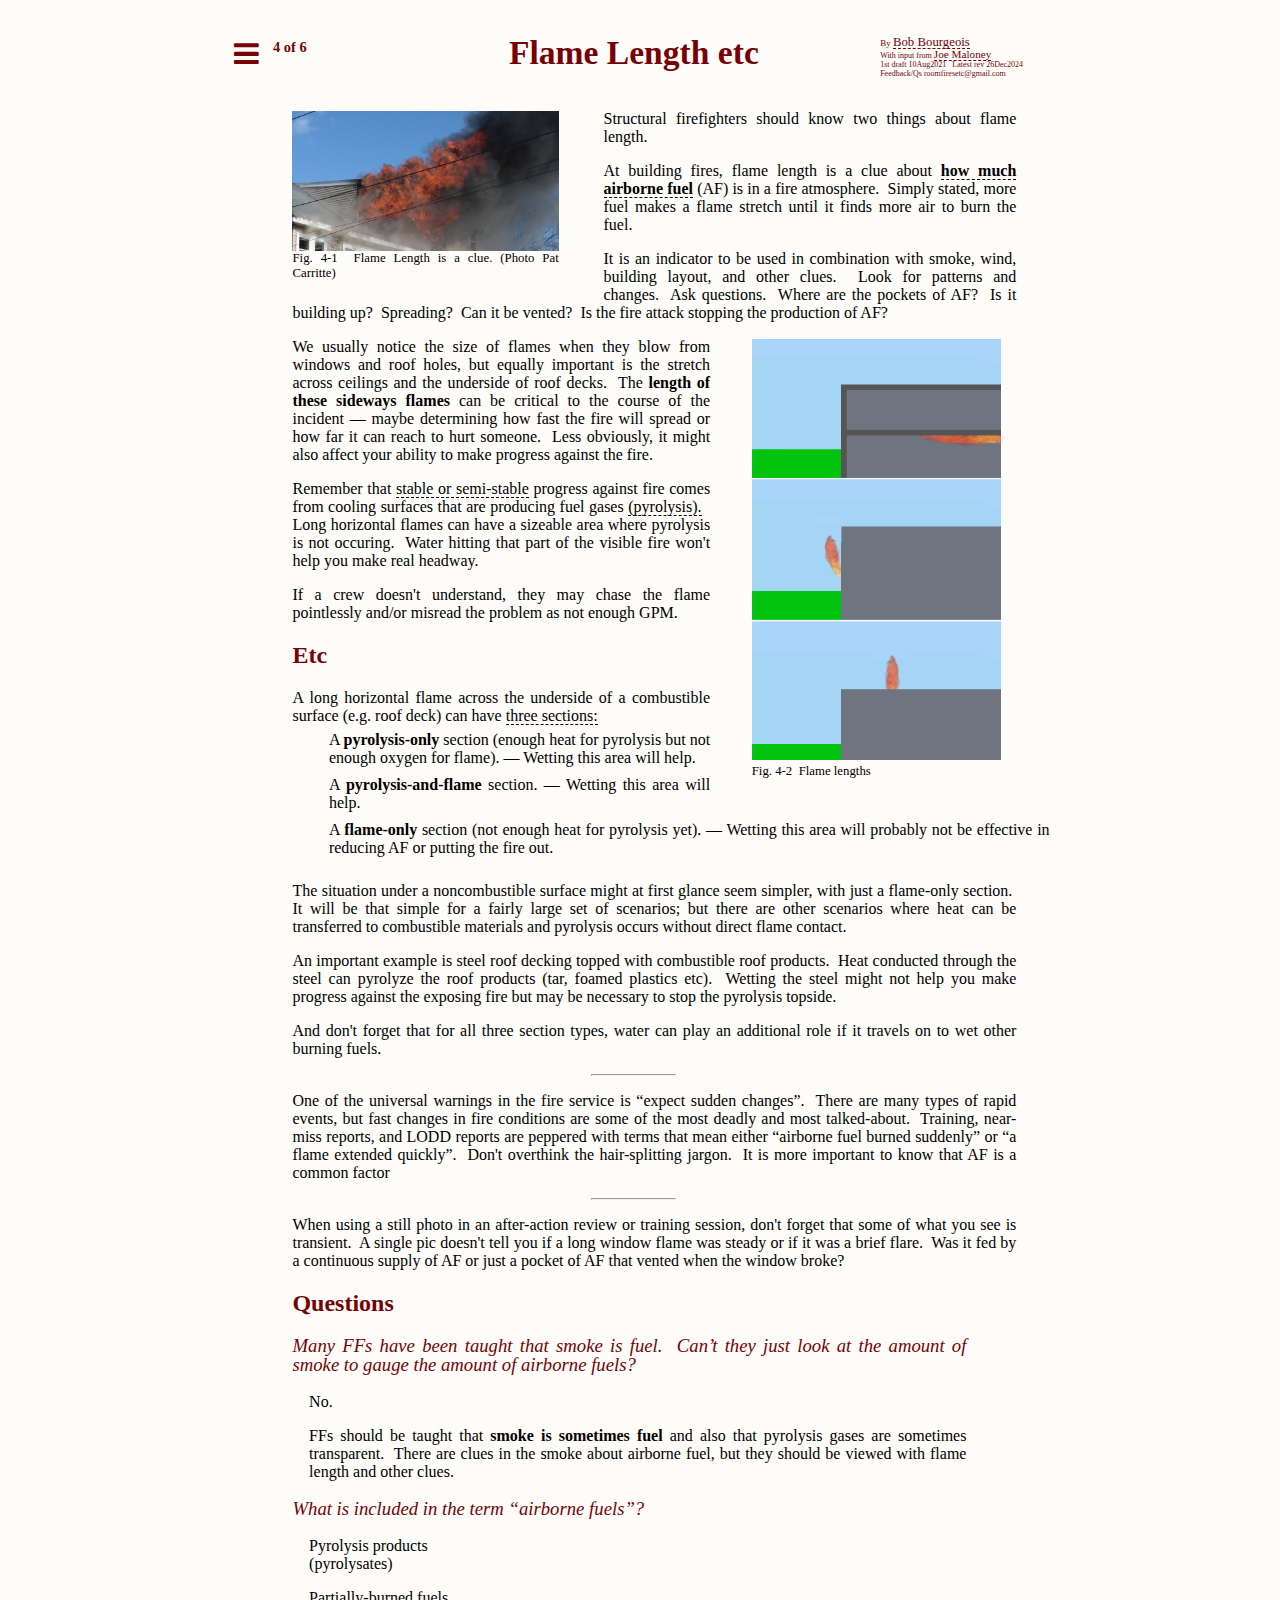
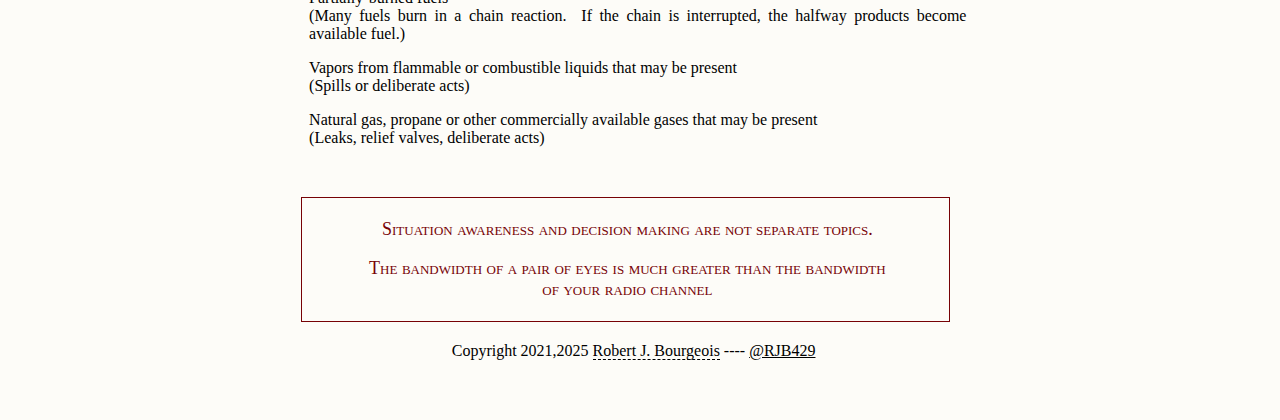
<file: FlameLength.html>
<!doctype html>
<html>
<head>
<!-- Global site tag (gtag.js) - Google Analytics -->
<script async src="https://www.googletagmanager.com/gtag/js?id=G-ZQJKR29JEW"></script>
<script>
  window.dataLayer = window.dataLayer || [];
  function gtag(){dataLayer.push(arguments);}
  gtag('js', new Date());

  gtag('config', 'G-ZQJKR29JEW');
</script>	
<meta charset="utf-8">
<meta name="description" content="Flame length in structural firefighting">
<meta name="keywords" content="flame length in structure fires, firefighting, structural firefighting, flame length, wetting fuel surfaces">
<meta name="viewport" content="width=device-width, initial-scale=1">	
<title>Flame Length etc</title>
<link rel="icon" type="image/x-icon" href="/images/favicon.ico">    
<link href="CSS/RoomFires.css" rel="stylesheet" type="text/css">
<link rel="stylesheet" href="https://cdnjs.cloudflare.com/ajax/libs/font-awesome/4.7.0/css/font-awesome.min.css">	

</head>

<body>

<section class="Room">
<header>
  <h1 id="DocTitle">
    <nav class="RF-Nav">
      <div class="dropdown">
        <button class="dropbtn"> 
          <i class="fa fa-bars"></i>
          </button>
        <div class="dropdown-content">
          <a href="index.html" target ="new">1. Room Fires etc</a>
          <a href="PorchFires.html" target ="new">2. Porch Fires etc</a>
          <a href="AutomaticNozzles.html" target ="new">3. Nozzles etc</a>
          <a href="FlameLength.html" target ="new">4. Flame Length etc</a>
		  <a href="Cocklofts.html" target ="new">5. Cockloft Fires etc</a>
		  <a href="GPM.html" target ="new">6. GPM and Safety Margins etc</a>
          </div>
		  <num>4 of 6</num>
        </div> 
      </nav>	  
    <num2>4)</num2>Flame Length etc&nbsp;&nbsp;&nbsp;<br>
    
  </h1>
	
<div id="DocSubtitle"><span style="font-size:9px;line-height:80%">By 
    <span class = "tooltip"><span style="font-size:.8rem">Bob Bourgeois</span><span class="tooltipcontent"><span class="tooltiptext" >Bob is a former District Fire Chief (FF 40 yrs, Lynn MA),  former LLC owner (public safety case studies), BSME Columbia Univ</span></span></span></span><br>
        With input from
        <span class = "tooltip"><span style="font-size:.7rem">Joe Maloney</span><span class="tooltipcontent"><span class="tooltiptext" >Joe is a former District Fire Chief (FF 32 yrs, 19 as District Chief, Lynn MA),  </span></span></span><br>    
	<span style="font-size:.5rem;line-height:.2">1st draft 10Aug2021&nbsp;&nbsp; Latest rev 26Dec2024<br>Feedback/Qs roomfiresetc@gmail.com</span></div> 
	
	
</header>
	
<p><figure style="margin-left:inherit;padding-left:9%;margin-top:.1em;margin-right:2.8em; width:32%;float:left;margin-bottom: 1em"><img src="images/Mur.png"  alt="Long flames from dormer windows" style ="width:100%;float:left;"/><figcaption style = "font-size:.8em;">Fig. 4-1&nbsp;  Flame Length is a clue. (Photo Pat Carritte)</figcaption></figure></p>
    
<p>Structural firefighters should know two things about flame length.</p>	
	
<p>At building fires, flame length is a clue about   
		<span class = "tooltip"><strong>how much airborne fuel</strong><span class="tooltipcontent"><span class="tooltiptext" ><a href="#AFdef">Airborne fuels</a> include pyrolysis gases, partially burned fuels, vapors from liquids, and normally gaseous fuels.</span></span></span> 
	 (AF) is in a fire atmosphere.&nbsp; Simply stated, more fuel makes a flame stretch until it finds more air to burn the fuel.</p>
	
<p>It is an indicator to be used in combination with smoke, wind, building layout,  and other clues.&nbsp; Look for patterns and changes.&nbsp; Ask questions.&nbsp; Where are the pockets of AF?&nbsp; Is it building up?&nbsp; Spreading?&nbsp; Can it be vented?&nbsp; Is the fire attack stopping the production of AF?</p>

<p><figure style="margin-left:inherit;padding-left:5%;width:30%;Margin-top:.1em;Float:right;padding-right: 1%"><img src="images/FlameLengthsVComposite.png"  alt="Flame length across a ceiling, from a window, and from a roof hole." style="width:100%;Padding-right:1.6em;"><figcaption style = "font-size:.8em;">Fig. 4-2&nbsp;  Flame lengths</figcaption></figure></p>   
    
<p>We usually notice the size of flames when they blow from windows and roof holes, but equally important is the stretch across ceilings and the underside of roof decks.&nbsp; The <strong>length of these sideways flames</strong> can be critical to the course of the incident — maybe determining how fast the fire will spread or how far it can reach to hurt someone.&nbsp;  Less obviously, it might also affect your ability to make progress against the fire.</p>
	
<p>
Remember that 
    <span class = "tooltip">stable or semi-stable<span class="tooltipcontent"><span class="tooltipimage">See <a href="index.html">Room Fires etc</a><img src="images/F2.gif" width="382" height="206" alt="Progress stability animation.  Unstable, semi-stable, and stable progress represented as darkening.  Areas darkened by unstable progress immediately revert to prior state.  Areas darkened by semi-stable progress gradually revert.  Areas darkened by stable progress remain dark."/></span></span></span> 
	 progress against fire comes from cooling surfaces that are producing fuel gases 
		<span class = "tooltip">(pyrolysis).<span class="tooltipcontent"><span class="tooltiptext" >Heat-driven processes that produce fuel gases from solid and liquid fuels</span></span></span>
	&nbsp; Long horizontal flames can have a sizeable area where pyrolysis is not occuring.&nbsp; Water hitting that part of the visible fire won't help you make real headway.
</p>
	
<p>If a crew doesn't understand, they may chase the flame pointlessly and/or misread the problem as not enough GPM.</p>
	
</section>
<section class="Etc"><h2>Etc</h2>
	<p>A long horizontal flame across the underside of a combustible surface (e.g. roof deck) can have 
			<span class = "tooltip">three sections:<span class="tooltipcontent"><span class="tooltipimage"><img src="images/ApplyWater.png" width="382" height="206" alt="Fire spreading across underside of roof deck, showing that water should be applied to burning fuels (seat of the fire), not the leading edge of flame."/></span></span></span>	
		</p>
	
	<ul>
		<li>A <strong>pyrolysis-only</strong> section (enough heat for pyrolysis but not enough oxygen for flame).&nbsp;— Wetting this area will help.</li>
		<li>A <strong>pyrolysis-and-flame</strong> section.&nbsp;— Wetting this area will help.</li>
		<li>A <strong>flame-only</strong> section (not enough heat for pyrolysis yet).&nbsp;— Wetting this area will probably not be effective in reducing AF or putting the fire out.</li>
	</ul>
<p>    The situation under a noncombustible surface might at first glance seem simpler, with just a flame-only section.&nbsp;  It will be that simple for a fairly large set of scenarios; but there are other scenarios where heat can be transferred to combustible materials and pyrolysis occurs without direct flame contact.</p>

<p>An important example is steel roof decking topped with combustible roof products.&nbsp;  Heat conducted through the steel can pyrolyze the roof products (tar, foamed plastics etc).&nbsp;  Wetting the steel might not help you make progress against the exposing fire but may be necessary to stop the pyrolysis topside. </p>
    
 <p>And don't forget that for all three section types, water can play an additional role if it travels on to wet other burning fuels.</p>
    
 
	
	<hr>
	
	<p>One of the universal warnings in the fire service is “expect sudden changes”.&nbsp; There are many types of rapid events, but fast changes in fire conditions are some of the most deadly and most talked-about.&nbsp; Training, near-miss reports, and LODD reports are peppered with terms that mean either “airborne fuel burned suddenly” or “a flame extended quickly”.&nbsp; Don't overthink the hair-splitting jargon.&nbsp; It is more important to know that AF is a common factor</p>
	
	<hr>
	
	<p>When using a still photo in an after-action review or training session, don't forget that some of what you see is transient.&nbsp; A single pic doesn't tell you if a long window flame was steady or if it was a brief flare.&nbsp; Was it fed by a continuous supply of AF or just a pocket of AF that vented when the window broke?</p>

	</section>
<section class="RQs"><h2>Questions</h2>
	<h3>Many FFs have been taught that smoke is fuel.&nbsp; Can’t they just look at the amount of smoke to gauge the amount of airborne fuels?</h3>
	<p>No.</p>
	<p>FFs should be taught that <strong>smoke is sometimes fuel</strong> and also that pyrolysis gases are sometimes transparent.&nbsp; There are clues in the smoke about airborne fuel, but they should be viewed with flame length and other clues.</p>
	
	<h3 id="AFdef">What is included in the term “airborne fuels”?</h3>
	<p>Pyrolysis products<br> (pyrolysates)</p>
	<p>Partially-burned fuels <br>
    (Many fuels burn in a chain reaction.&nbsp; If the chain is interrupted, the halfway products become available fuel.)</p>
	<p>Vapors from flammable or combustible liquids that may be present<br>
	(Spills or deliberate acts)</p>
	<p>Natural gas, propane or other commercially available gases that may be present<br>
	(Leaks, relief valves, deliberate acts)</p>
	
		
	</section>
<section class="Wisdom">
  <p>Situation awareness and decision making are not separate topics.</p>
	<p>The bandwidth of a pair of eyes is much greater than the bandwidth of your radio channel 
	</p>
</section>
	
<footer>Copyright 2021,2025 
	 <span class = "tooltip">Robert J. Bourgeois<span class="tooltipcontent"><span class="tooltiptext" >Former District Fire Chief (FF 40 yrs),  former LLC owner (public safety case studies), BSME Columbia Univ</span></span></span>
	---- <a href="https://bsky.app/profile/rjb429.bsky.social" target="new">@RJB429</a></footer>
</body>
</html>
</file>
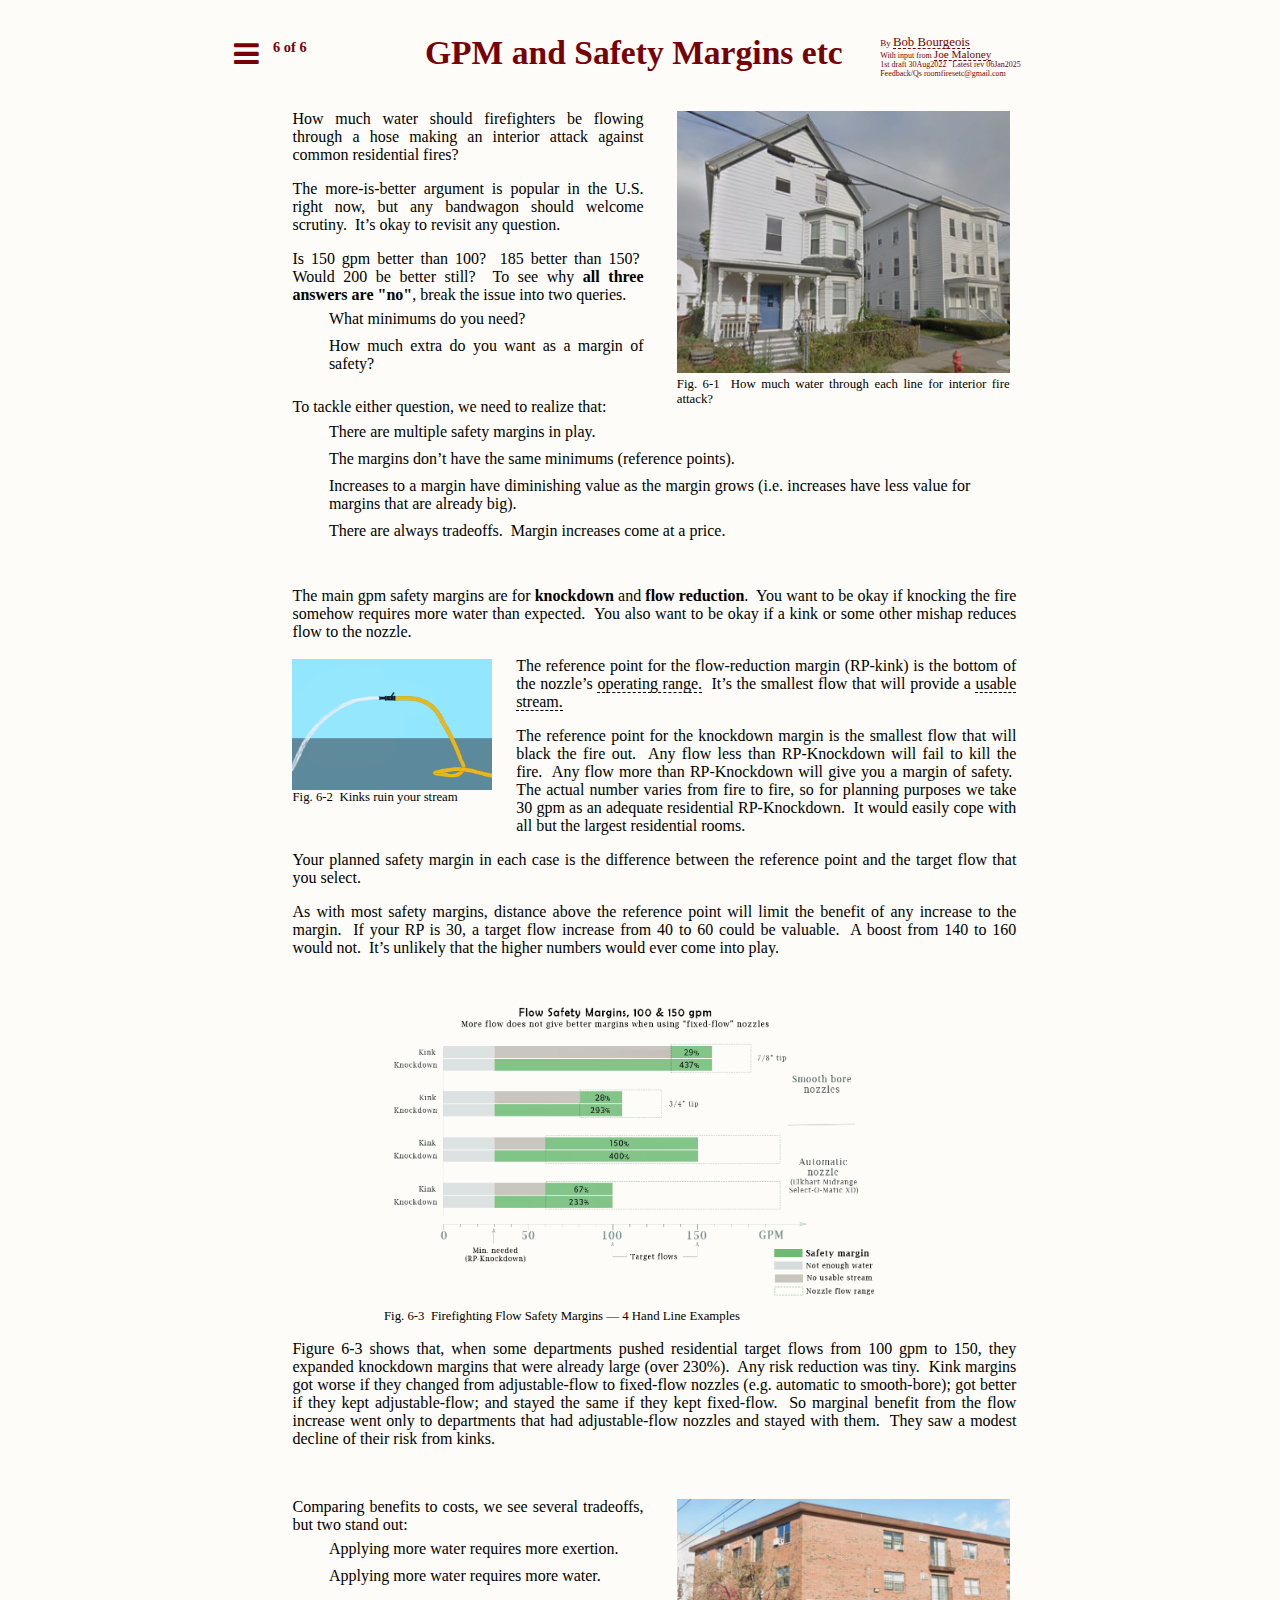
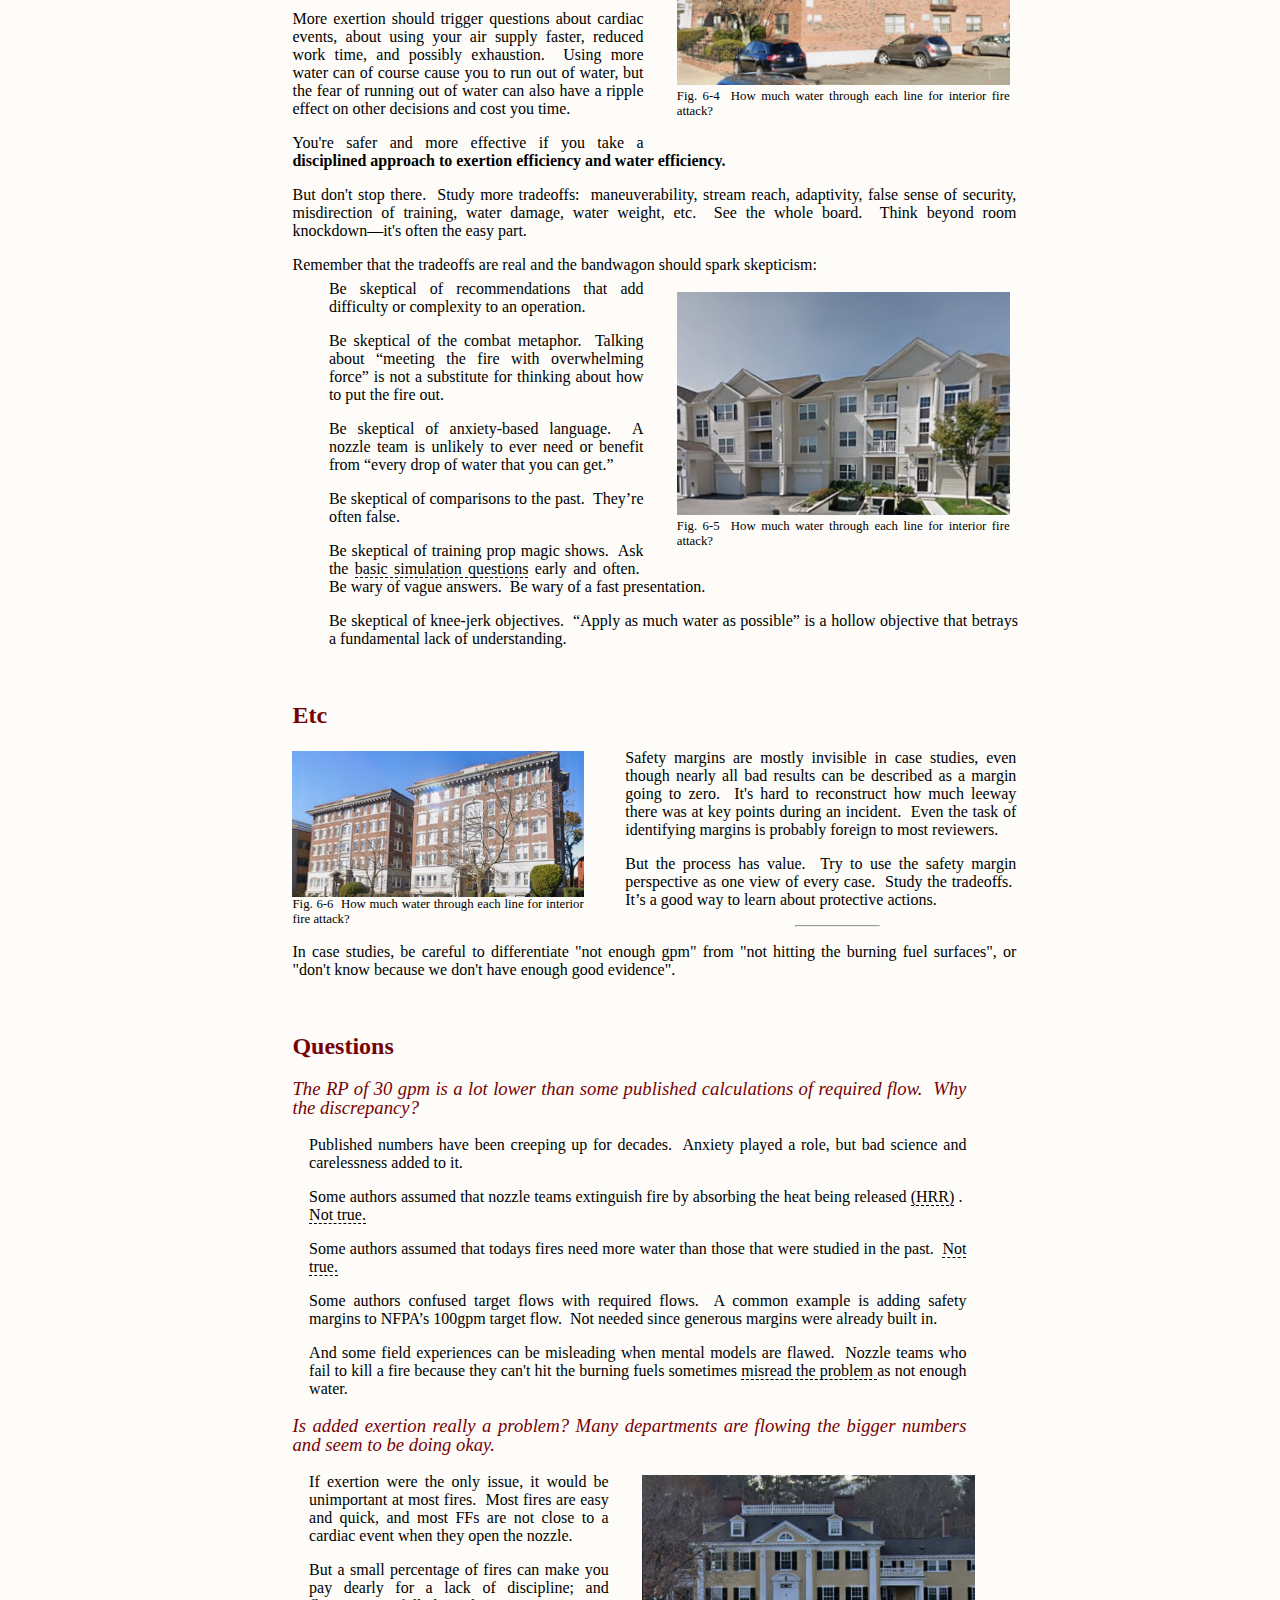
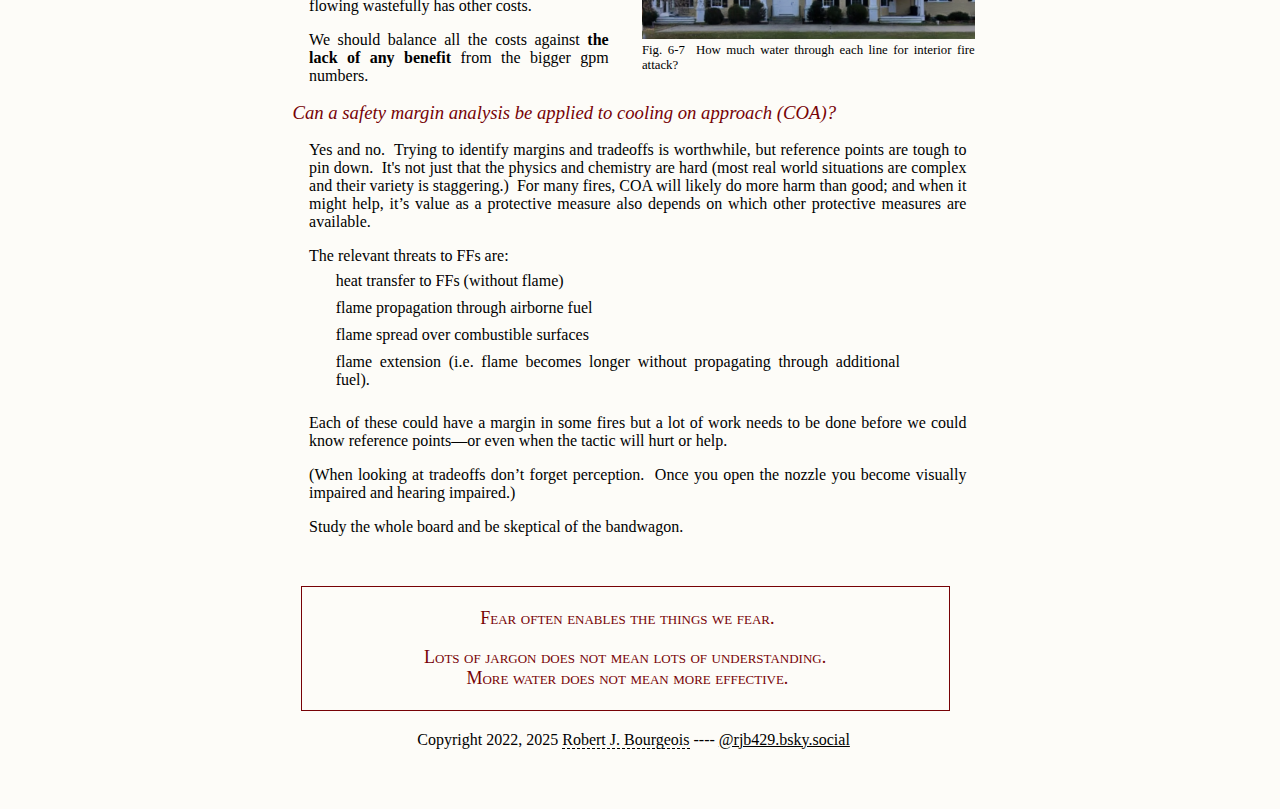
<file: GPM.html>
<!doctype html>
<html>
<head>
<!-- Global site tag (gtag.js) - Google Analytics -->
<script async src="https://www.googletagmanager.com/gtag/js?id=G-ZQJKR29JEW"></script>
<script>
  window.dataLayer = window.dataLayer || [];
  function gtag(){dataLayer.push(arguments);}
  gtag('js', new Date());

  gtag('config', 'G-ZQJKR29JEW');
</script>	
<meta charset="utf-8">
<meta name="description" content="GPM Requirements and safety margins">
<meta name="keywords" content="firefighting, target flow, structural firefighting, flow rate, required flow rate, safety margin, gpm, knockdown, flow reduction, kink">
<meta name="viewport" content="width=device-width, initial-scale=1">	
<title>GPM, Safety Margins Etc</title>
<link rel="icon" type="image/x-icon" href="/images/favicon.ico">    
<link href="CSS/RoomFires.css" rel="stylesheet" type="text/css">
<link rel="stylesheet" href="https://cdnjs.cloudflare.com/ajax/libs/font-awesome/4.7.0/css/font-awesome.min.css">	

	
		  
</head>

<body>

<section class="Room">
<header>
  <h1 id="DocTitle">
    <nav class="RF-Nav">
      <div class="dropdown">
        <button class="dropbtn"> 
          <i class="fa fa-bars"></i>
          </button>
        <div class="dropdown-content">
          <a href="index.html" target ="new">1. Room Fires etc</a>
          <a href="PorchFires.html" target ="new">2. Porch Fires etc</a>
          <a href="AutomaticNozzles.html" target ="new">3. Nozzles etc</a>
          <a href="FlameLength.html" target ="new">4. Flame Length etc</a>
		  <a href="Cocklofts.html" target ="new">5. Cockloft Fires etc</a>
		  <a href="GPM.html" target ="new">6. GPM and Safety Margins etc</a>	
          </div>
		  <num>6 of 6</num>
        </div> 
      </nav>	  
    <num2>6)</num2>GPM and Safety Margins etc&nbsp;&nbsp;&nbsp;<br>
    
  </h1>
	
<div id="DocSubtitle"><span style="font-size:9px;line-height:80%">By 
    <span class = "tooltip"><span style="font-size:.8rem">Bob Bourgeois</span><span class="tooltipcontent"><span class="tooltiptext" >Bob is a former District Fire Chief (FF 40 yrs, Lynn MA),  former LLC owner (public safety case studies), BSME Columbia Univ</span></span></span></span><br>
        With input from
        <span class = "tooltip"><span style="font-size:.7rem">Joe Maloney</span><span class="tooltipcontent"><span class="tooltiptext" >Joe is a former District Fire Chief (FF 32 yrs, 19 as District Chief, Lynn MA),  </span></span></span><br>    
	<span style="font-size:.5rem;line-height:.2">1st draft 30Aug2022&nbsp;&nbsp; Latest rev 06Jan2025<br>Feedback/Qs roomfiresetc@gmail.com</span></div> 
	
	
</header>
	
<p><figure style="margin-left:inherit;padding-left:4%;width:40%;Margin-top:.1em;Float:right"><img src="images/Harwood.png"  alt="Three-story, wood-frame residential buildings.  Three-deckers and two-and-a-half story buildings like those shown are a significant part of the building stock in several regions of the U.S." style="width:100%;Padding-right:1.6em;"><figcaption style = "font-size:.8em;">Fig. 6-1&nbsp;  How much water through each line for interior fire attack?</figcaption></figure></p>
	
	
<p>How much water should firefighters be flowing through a hose making an interior attack against common residential fires?</p>
	
<p>The more-is-better argument is popular in the U.S. right now, but any bandwagon should welcome scrutiny.&nbsp; It’s okay to revisit any question.&nbsp; </p>
	
<p>  Is 150 gpm better than 100?&nbsp; 185 better than 150?&nbsp;  Would 200 be better still?&nbsp; To see why <strong>all three answers are "no"</strong>, break the issue into two queries.</p>
	<ul>
		<li>What minimums do you need?</li>
		<li>How much extra do you want as a margin of safety?</li>
	</ul>
	
<p>To tackle either question, we need to realize that:</p>
	<ul>
	<li>There are multiple safety margins in play.</li>
	<li>The margins don’t have the same minimums (reference points).</li>
	<li>Increases to a margin have diminishing value as the margin grows (i.e. increases have less value for margins that are already big).</li>
	<li>There are always tradeoffs.&nbsp; Margin increases come at a price.</li>
	</ul>
	
<br>
<p>The main gpm safety margins are for <strong>knockdown</strong> and <strong>flow reduction</strong>.&nbsp; You want to be okay if knocking the fire somehow requires more water than expected.&nbsp; You also want to be okay if a kink or some other mishap reduces flow to the nozzle.</p>
	
<p><figure style="margin-left:inherit;padding-left:9%;margin-top:.1em;margin-right:1.5em; width:24%;float:left;"><img src="images/Kink.png"  alt="Flow from a firefighting nozzle is not enough to form a useable stream because of a kink in the hose" style="width:100%;float:left;"/><figcaption style="font-size:.8em;">Fig. 6-2&nbsp;  Kinks ruin your stream</figcaption></figure></p>		
	
<p>The reference point for the flow-reduction margin (RP-kink) is the bottom of the nozzle’s 
			<span class = "tooltip">operating range.<span class="tooltipcontent"><span class="tooltiptext" >A nozzle's operating range is the range of flows that will produce a usable stream.&nbsp; Precise limits are arguable, but comparisons are valid.</span></span></span>
    &nbsp;It’s the smallest flow that will provide a 
			<span class = "tooltip">usable stream.<span class="tooltipcontent"><span class="tooltiptext" >A usable stream is one that has enough reach but not too much reaction force.</span></span></span>
	 
</p>

<p>The reference point for the knockdown margin is the smallest flow that will black the fire out.&nbsp; Any flow less than RP-Knockdown will fail to kill the fire.&nbsp; Any flow more than RP-Knockdown will give you a margin of safety.&nbsp; The actual number varies from fire to fire, so for planning purposes we take 30 gpm as an adequate residential RP-Knockdown.&nbsp; It would easily cope with all but the largest residential rooms.</p>
    
<p>Your planned safety margin in each case is the difference between the reference point and the target flow that you select.</p>    

<p>As with most safety margins, distance above the reference point will limit the benefit of any increase to the margin.&nbsp; If your RP is 30, a target flow increase from 40 to 60 could be valuable.&nbsp; A boost from 140 to 160 would not.&nbsp; It’s unlikely that the higher numbers would ever come into play.</p><p>&nbsp;</p>
	
<p><figure style="margin-left:inherit;padding-left:20%;margin-top:.1em;margin-right:1.5em; width:60%;"><img src="images/GPMsafetyMargins.png"  alt="Graph of flow safety margins for automatic and smooth-bore firefighting nozzles at 100 and 150 gpm.  Knockdown margins are very large in all cases.  Kink margins are big for automatic, but only 29% for smooth-bore regardless of tip size." style="width:100%;float:left;"/><figcaption style="font-size:.8em;">Fig. 6-3&nbsp;  Firefighting Flow Safety Margins — 4 Hand Line Examples</figcaption></figure></p>
    
    

<p>Figure 6-3 shows that, when some departments pushed residential target flows from 100 gpm to 150, they expanded knockdown margins that were already large (over 230%).&nbsp; Any risk reduction was tiny.&nbsp; Kink margins got worse if they changed from adjustable-flow to fixed-flow nozzles (e.g. automatic to smooth-bore); got better if they kept adjustable-flow; and stayed the same if they kept fixed-flow.&nbsp; So marginal benefit from the flow increase went only to departments that had adjustable-flow nozzles and stayed with them.&nbsp;  They saw a modest decline of their risk from kinks.</p>	
	
<br>
	
<p><figure style="margin-left:inherit;padding-left:4%;width:40%;Margin-top:.1em;Float:right"><img src="images/GardenApts.png"  alt="Three story garden apartment building" style="width:100%;Padding-right:1.6em;"><figcaption style = "font-size:.8em;">Fig. 6-4&nbsp;  How much water through each line for interior fire attack?</figcaption></figure></p>
    
<p>Comparing benefits to costs, we see several tradeoffs, but two stand out:</p>	
<ul>
	<li>Applying more water requires more exertion.</li>
	<li>Applying more water requires more water.</li>
	</ul>	

<p>More exertion should trigger questions about cardiac events, about using your air supply faster, reduced work time, and possibly exhaustion.&nbsp; Using more water can of course cause you to run out of water, but the fear of running out of water can also have a ripple effect on other decisions and cost you time. </p>

<p>You're safer and more effective if you take a <strong>disciplined approach to exertion efficiency and water efficiency. </strong></p>	
	
<p>But don't stop there.&nbsp; Study more tradeoffs:&nbsp; maneuverability, stream reach, adaptivity, false sense of security, misdirection of training, water damage, water weight, etc.&nbsp; See the whole board.&nbsp; Think beyond room knockdown—it's often the easy part.&nbsp; </p>
    
   
	
<p>Remember that the tradeoffs are real and the bandwagon should spark skepticism:</p>	
<p><figure style="margin-left:inherit;padding-left:4%;width:40%;Margin-top:.1em;Float:right"><img src="images/RowTHs.png"  alt="Modern rowhouse condominims whose exteriors show complicated architectural detail that masks interior layouts." style="width:100%;Padding-right:1.6em;"><figcaption style = "font-size:.8em;">Fig. 6-5&nbsp;   How much water through each line for interior fire attack?</figcaption></figure></p> 	
<ul><p>Be skeptical of recommendations that add difficulty or complexity to an operation.</p>

<p>Be skeptical of the combat metaphor.&nbsp; Talking about “meeting the fire with overwhelming force” is not a substitute for thinking about how to put the fire out.</p>	
	
<p>Be skeptical of anxiety-based language.&nbsp; A nozzle team is unlikely to ever need or benefit from “every drop of water that you can get.”</p>	
	
<p>Be skeptical of comparisons to the past.&nbsp; They’re often false.</p>
	
<p>Be skeptical of training prop magic shows.&nbsp; Ask the 
			<span class = "tooltip">basic simulation questions<span class="tooltipcontent"><span class="tooltiptext" >What exactly is being simulated?&nbsp;<br>How is this simulation different from the corresponding real-world situation?</span></span></span>
early and often.&nbsp; Be wary of vague answers.&nbsp; Be wary of a fast presentation.</p>	
	
<p>Be skeptical of knee-jerk objectives.&nbsp; “Apply as much water as possible” is a hollow objective that betrays a fundamental lack of understanding.</p>	
	</ul>
<br>	
</section>
<section class="Etc"><h2>Etc</h2>
    <p><figure style="margin-left:inherit;padding-left:9%;margin-top:.1em;margin-right:5%;margin-bottom: 2%; width:35%;float:left;"><img src="images/Broa.png"  alt="Five-story apartment complex." style="width:100%;float:left;"/><figcaption style="font-size:.8em;">Fig. 6-6&nbsp;  How much water through each line for interior fire attack?</figcaption></figure></p>
	<p>Safety margins are mostly invisible in case studies, even though nearly all bad results can be described as a margin going to zero.&nbsp; It's hard to reconstruct how much leeway there was at key points during an incident.&nbsp; Even the task of identifying margins is probably foreign to most reviewers.</p>
	
	<p>But the process has value.&nbsp; Try to use the safety margin perspective as one view of every case.&nbsp; Study the tradeoffs.&nbsp; It’s a good way to learn about protective actions.</p>
    
    <hr>
    
<p>    In case studies, be careful to differentiate "not enough gpm" from "not hitting the burning fuel surfaces", or "don't know because we don't have enough good evidence".</p>
	<br>
	
	
	<p></p>
		
</section>
<section class="RQs"><h2>Questions</h2>
    
	<h3>The RP of 30 gpm is a lot lower than some published calculations of required flow.&nbsp; Why the discrepancy?</h3>
	
		<p>Published numbers have been creeping up for decades.&nbsp; Anxiety played a role, but bad science and carelessness added to it.</p>

		<p>Some authors assumed that nozzle teams extinguish fire by absorbing the heat being released 
			<span class = "tooltip">(HRR)<span class="tooltipcontent"><span class="tooltiptext" >Heat Release Rate</span></span></span>	
		.&nbsp; 
			<span class = "tooltip">Not true.<span class="tooltipcontent"><span class="tooltiptext" >Fires are killed mostly by wetting the burning fuels—choking off the supply of pyrolysis gases.&nbsp; <a href="index.html">Room Fires etc</a></span></span></span>
		</p>

		<p>Some authors assumed that todays fires need more water than those that were studied in the past.&nbsp; 
			<span class = "tooltip">Not true.<span class="tooltipcontent"><span class="tooltiptext" >See <a href="index.html">Room Fires etc</a></span></span></span>
		</p>

		<p>Some authors confused target flows with required flows.&nbsp;  A common example is adding safety margins to NFPA’s 100gpm target flow.&nbsp; Not needed since generous margins were already built in. </p>

		<p>And some field experiences can be misleading when mental models are flawed.&nbsp; Nozzle teams who fail to kill a fire because they can't hit the burning fuels sometimes <span class = "tooltip">misread the problem
			<span class="tooltipcontent"><span class="tooltiptext" >Cockloft fires provide a common example.&nbsp; See <a href="FlameLength.html">Flame Length Etc</a> and <a href="Cocklofts.html">Cockloft Fires etc</a></span></span></span> 
		as not enough water.</p>
    

	
	<h3>Is added exertion really a problem?  Many departments are flowing the bigger numbers and seem to be doing okay.</h3>
    
    <p><figure style="margin-left:inherit;padding-left:4%;width:40%;Margin-top:.1em;margin-right: 9%; Float:right"><img src="images/Lin.png"  alt="Large, single-family residential building" style="width:100%;Padding-right:1.6em;"><figcaption style = "font-size:.8em;">Fig. 6-7&nbsp;  How much water through each line for interior fire attack?</figcaption></figure></p>
    
		<p>If exertion were the only issue, it would be unimportant at most fires.&nbsp;  Most fires are easy and quick, and most FFs are not close to a cardiac event when they open the nozzle.</p>

		<p>But a small percentage of fires can make you pay dearly for a lack of discipline; and flowing wastefully has other costs.</p>
	
		<p>We should balance all the costs against <strong>the lack of any benefit</strong> from the bigger gpm numbers.</p>
	
			
	<h3>Can a safety margin analysis be applied to cooling on approach (COA)?</h3>
	
		<p>Yes and no.&nbsp; Trying to identify margins and tradeoffs is worthwhile, but reference points are tough to pin down.&nbsp; It's not just that the physics and chemistry are hard (most real world situations are complex and their variety is staggering.)&nbsp; For many fires, COA will likely do more harm than good; and when it might help, it’s value as a protective measure also depends on which other protective measures are available.</p>
	
		<p>The relevant threats to FFs are:</p>

		<ul>
			<li>heat transfer to FFs (without flame)</li>
			<li>flame propagation through airborne fuel</li>
			<li>flame spread over combustible surfaces</li>
			<li>flame extension (i.e. flame becomes longer without propagating through additional fuel).</li>
		</ul>


		<p>Each of these could have a margin in some fires but a lot of work needs to be done before we could know reference points—or even when the tactic will hurt or help.</p>

		<p>(When looking at tradeoffs don’t forget perception.&nbsp; Once you open the nozzle you become visually impaired and hearing impaired.)</p>

		<p>Study the whole board and be skeptical of the bandwagon.</p>


	

	
</section>
<section class="Wisdom">
	<p>Fear often enables the things we fear.</p>	
	<p>Lots of jargon does not mean lots of understanding.&nbsp; <br>
More water does not mean more effective.</p>
	
</section>
	
<footer>Copyright 2022, 2025 
	 <span class = "tooltip">Robert J. Bourgeois<span class="tooltipcontent"><span class="tooltiptext" >Former District Fire Chief (FF 40 yrs),  former LLC owner (public safety case studies), BSME Columbia Univ</span></span></span> 
	---- <a href="https://bsky.app/profile/rjb429.bsky.social" target="new">@rjb429.bsky.social</a></footer>
</body>
</html>
</file>
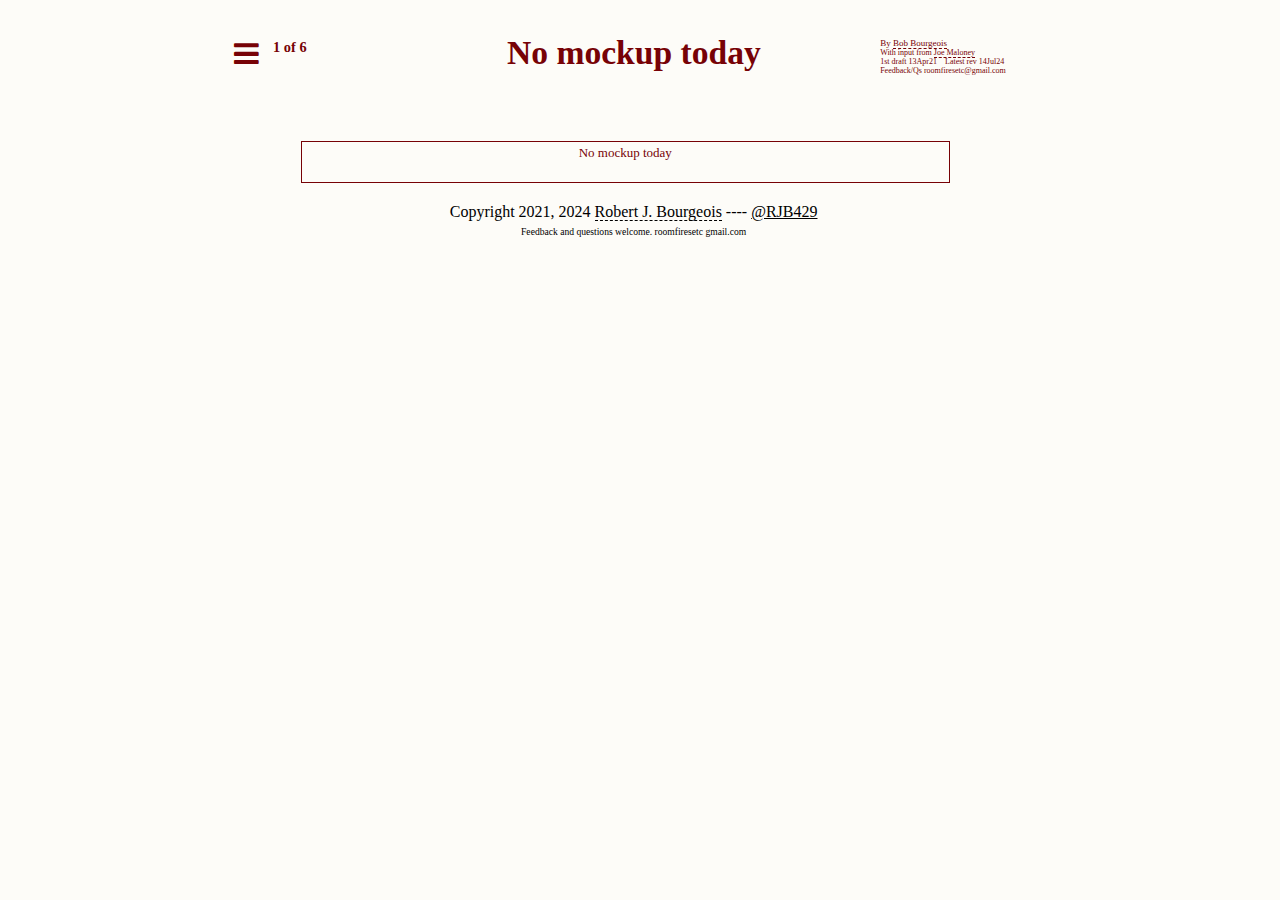
<file: Mockup.html>
<!doctype html>
<html>
<head>
<!-- Global site tag (gtag.js) - Google Analytics -->
<script async src="https://www.googletagmanager.com/gtag/js?id=G-ZQJKR29JEW"></script>
<script>
  window.dataLayer = window.dataLayer || [];
  function gtag(){dataLayer.push(arguments);}
  gtag('js', new Date());

  gtag('config', 'G-ZQJKR29JEW');
</script>	
<meta charset="utf-8">
<meta name="description" content="Mockup">
<meta name="keywords" content="structure fires, firefighting, structural firefighting, wetting fuel surfaces">
<meta name="viewport" content="width=device-width, initial-scale=1">	
<title>Mockup</title>
<link href="CSS/RoomFires.css" rel="stylesheet" type="text/css">
<link rel="stylesheet" href="https://cdnjs.cloudflare.com/ajax/libs/font-awesome/4.7.0/css/font-awesome.min.css">	

</head>

<body>


<section class="Room">
<header>
  <h1 id="DocTitle">
    <nav class="RF-Nav">
      <div class="dropdown">
        <button class="dropbtn"> 
          <i class="fa fa-bars"></i>
          </button>
        <div class="dropdown-content">
          <a href="index.html">1. Room Fires etc</a>
          <a href="PorchFires.html">2. Porch Fires etc</a>
          <a href="AutomaticNozzles.html">3. Nozzles etc</a>
          <a href="FlameLength.html">4. Flame Length etc</a>
		  <a href="Cocklofts.html">5. Cockloft Fires etc</a>
		  <a href="GPM.html">6. GPM, Safety Margins etc</a>		
          </div>
		  <num>1 of 6</num>
        </div> 
      </nav>	  
    <num2>1)</num2>No mockup today&nbsp;&nbsp;&nbsp;

    
  </h1>
	<div id="DocSubtitle"><span style="font-size:9px;line-height:80%">By 
        <span class = "tooltip">Bob Bourgeois<span class="tooltipcontent"><span class="tooltiptext" >Bob is a former District Fire Chief (FF 40 yrs),  former LLC owner (public safety case studies), BSME Columbia Univ</span></span></span></span><br>
        With input from
        <span class = "tooltip">Joe Maloney<span class="tooltipcontent"><span class="tooltiptext" >Joe is a former District Fire Chief (FF 32 yrs, 19 as District Chief),  </span></span></span><br>
	  <span style="font-size:.5rem;line-height:.2">1st draft 13Apr21&nbsp;&nbsp;&nbsp; Latest rev 14Jul24<br>Feedback/Qs roomfiresetc@gmail.com</span></div>
	  
	
</header>	

</section>
<section class="Wisdom">
  No mockup today
	  
	</p>
</section>
	
<footer>Copyright 2021, 2024 
 <span class = "tooltip">Robert J. Bourgeois<span class="tooltipcontent"><span class="tooltiptext" >Former District Fire Chief (FF 40 yrs),  former LLC owner (public safety case studies), BSME Columbia Univ</span></span></span>	 
	---- <a href="https://bsky.app/profile/rjb429.bsky.social" target="new">@RJB429</a><br><span style="font-size:.6rem">   Feedback and questions welcome.  roomfiresetc gmail.com</span></footer>
	
</body>
</html>
</file>
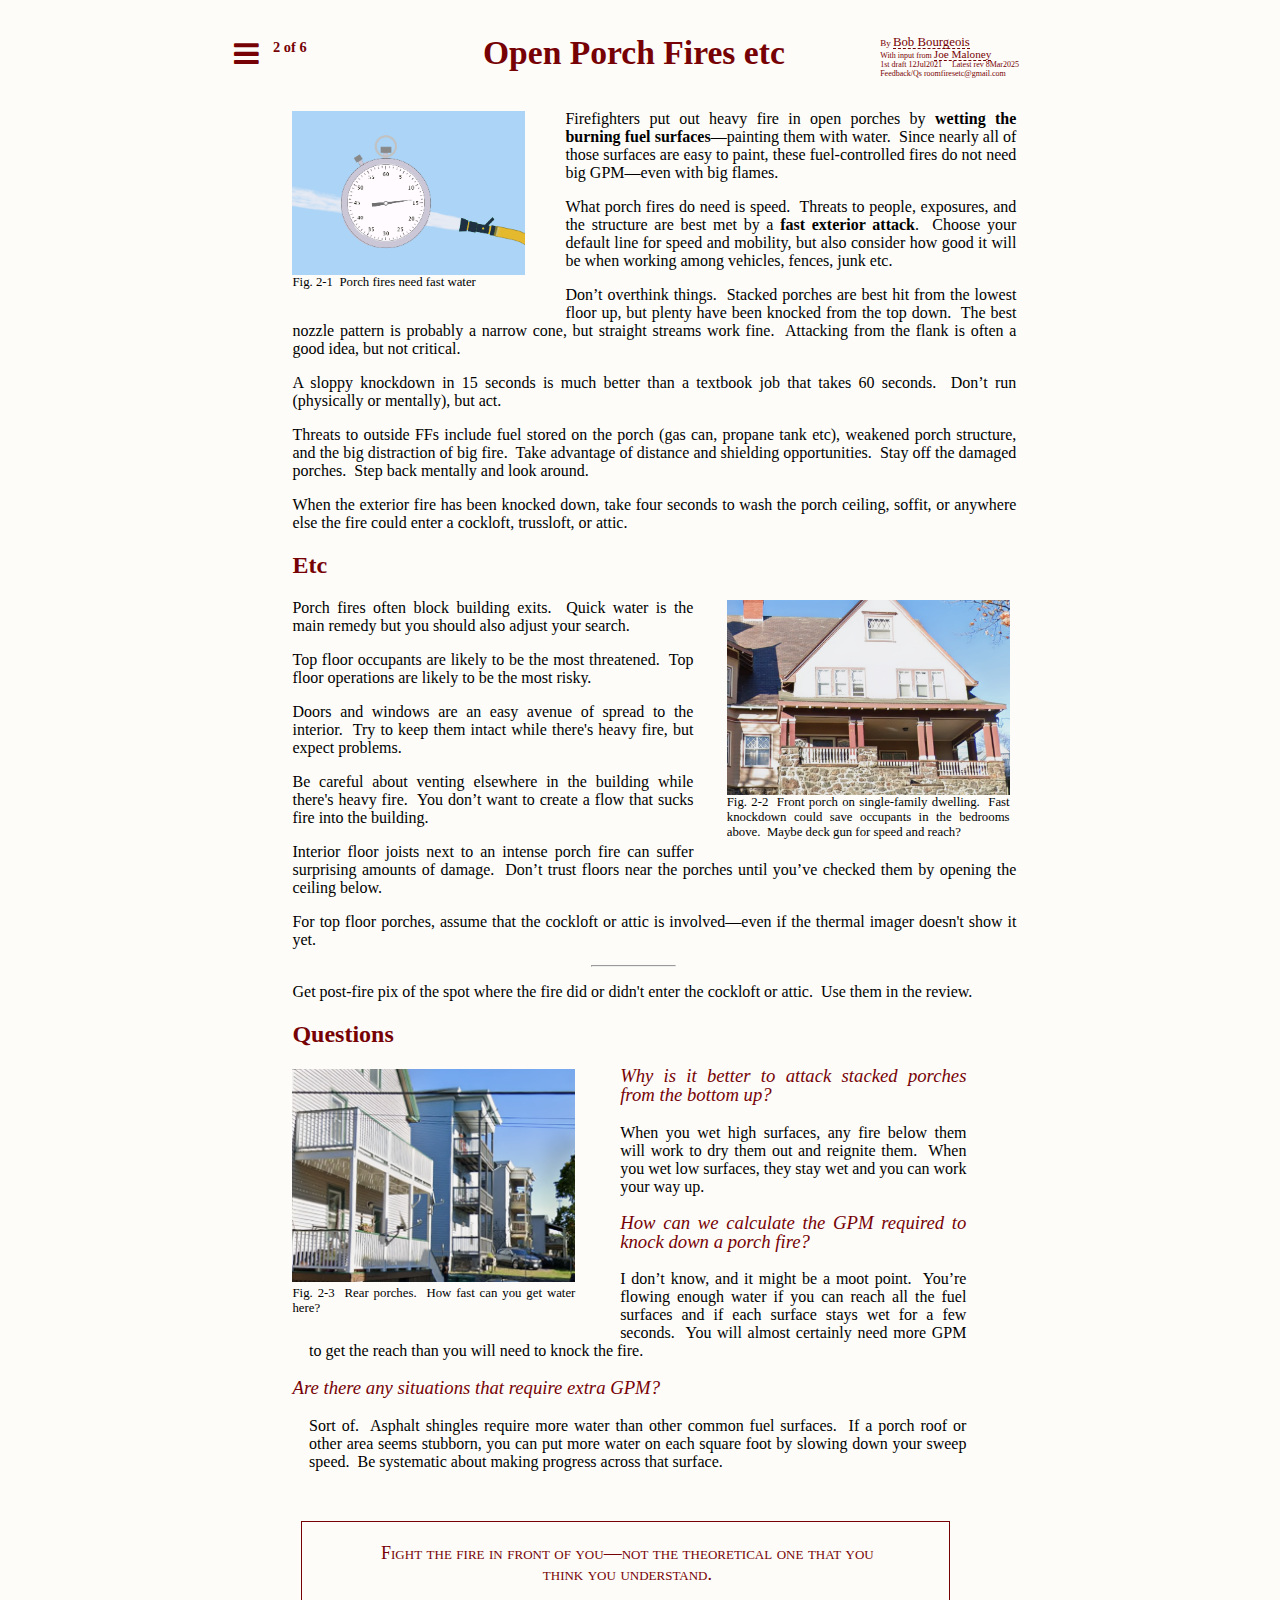
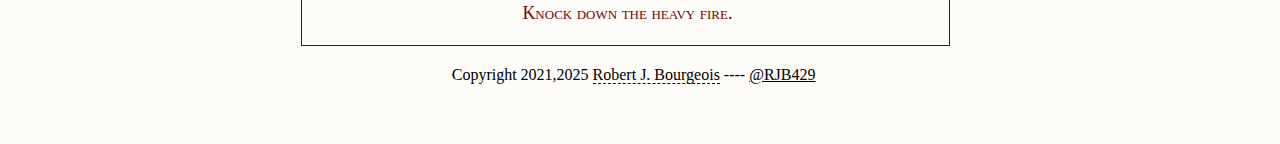
<file: PorchFires.html>
<!doctype html>
<html>
<head>
<!-- Global site tag (gtag.js) - Google Analytics -->
<script async src="https://www.googletagmanager.com/gtag/js?id=G-ZQJKR29JEW"></script>
<script>
  window.dataLayer = window.dataLayer || [];
  function gtag(){dataLayer.push(arguments);}
  gtag('js', new Date());

  gtag('config', 'G-ZQJKR29JEW');
</script>	
<meta charset="utf-8">
<meta name="viewport" content="width=device-width, initial-scale=1">
<meta name="description" content="Fighting porch fires">
<meta name="keywords" content="Exterior fire attack, How to fight porch fires, porch fires, firefighting, fighting porch fires, extinguishing porch fires, gpm, wetting fuel surfaces">	
<title>Porch Fires etc</title>
<link rel="icon" type="image/x-icon" href="/images/favicon.ico">    
<link href="CSS/RoomFires.css" rel="stylesheet" type="text/css">
<link rel="stylesheet" href="https://cdnjs.cloudflare.com/ajax/libs/font-awesome/4.7.0/css/font-awesome.min.css">	
</head>

<body>

<section class="Room">
<header>
  <h1 id="DocTitle">
    <nav class="RF-Nav">
      <div class="dropdown">
        <button class="dropbtn"> 
          <i class="fa fa-bars"></i>
          </button>
        <div class="dropdown-content">
		  <a href="index.html" target ="new">1. Room Fires etc</a>
          <a href="PorchFires.html" target ="new">2. Porch Fires etc</a>
          <a href="AutomaticNozzles.html" target ="new">3. Nozzles etc</a>
          <a href="FlameLength.html" target ="new">4. Flame Length etc</a>
		  <a href="Cocklofts.html" target ="new">5. Cockloft Fires etc</a>
		  <a href="GPM.html" target ="new">6. GPM and Safety Margins etc</a>	
          </div>
		  <num>2 of 6</num>
        </div> 
      </nav>	  
    <num2>2)</num2>Open Porch Fires etc&nbsp;&nbsp;&nbsp;<br>

    
  </h1>
 <div id="DocSubtitle"><span style="font-size:9px;line-height:80%">By 
     <span class = "tooltip"><span style="font-size:.8rem">Bob Bourgeois</span><span class="tooltipcontent"><span class="tooltiptext" >Bob is a former District Fire Chief (FF 40 yrs, Lynn MA),  former LLC owner (public safety case studies), BSME Columbia Univ</span></span></span></span><br>
        With input from
        <span class = "tooltip"><span style="font-size:.7rem">Joe Maloney</span><span class="tooltipcontent"><span class="tooltiptext" >Joe is a former District Fire Chief (FF 32 yrs, 19 as District Chief, Lynn MA),  </span></span></span><br>     
	<span style="font-size:.5rem;line-height:.2">1st draft 12Jul2021&nbsp;&nbsp;&nbsp;&nbsp; Latest rev 8Mar2025<br>Feedback/Qs roomfiresetc@gmail.com</span></div> 
	
</header>	
	
<p><figure style="margin-left:inherit;padding-left:9%;margin-top:.1em;margin-right:2.5em; width:28%;float:left;"><img src="images/FastWater.png"  alt="Stopwatch and flowing nozzle, indicating that porch fires need fast water." style="width:100%;float:left;"/><figcaption style = "font-size:.8em;">Fig. 2-1&nbsp;  Porch fires need fast water</figcaption></figure></p>
    
 <p>Firefighters put out heavy fire in open porches by <strong>wetting the burning fuel surfaces</strong>—painting them with water.&nbsp; Since nearly all of those surfaces are easy to paint, these fuel-controlled fires do not need big GPM—even with big flames.</p>
    
 <p>What porch fires do need is speed.&nbsp; Threats to people, exposures, and the structure are best met by a <strong>fast exterior attack</strong>.&nbsp; Choose your default line for speed and mobility, but also consider how good it will be when working among vehicles, fences, junk etc.</p>
	
 <p>Don’t overthink things.&nbsp; Stacked porches are best hit from the lowest floor up, but plenty have been knocked from the top down.&nbsp; The best nozzle pattern is probably a narrow cone, but straight streams work fine.&nbsp; Attacking from the flank is often a good idea, but not critical.</p>

 <p>A sloppy knockdown in 15 seconds is much better than a textbook job that takes 60 seconds.&nbsp; Don’t run (physically or mentally), but act.</p>
    
<p>Threats to outside FFs include fuel stored on the porch (gas can, propane tank etc), weakened porch structure, and the big distraction of big fire.&nbsp; Take advantage of distance and shielding opportunities.&nbsp; Stay off the damaged porches.&nbsp; Step back mentally and look around.</p>
    
<p>When the exterior fire has been knocked down, take four seconds to wash the porch ceiling, soffit, or anywhere else the fire could enter a cockloft, trussloft, or attic.</p>
</section>
    
<section class="Etc"><h2>Etc</h2>
	<figure style="margin-left:inherit;padding-left:4%;width:34%;Margin-top:.1em;Float:right"><img src="images/PorchB.png"  alt="Single-family dwelling with second floor bedrooms over front porch.  Heavy fire on porch would prevent window egress from bedrooms and could allow fire penetration into the bedroom floor assembly." style="width:100%;float:left;"/><figcaption style = "font-size:.8em;">Fig. 2-2&nbsp;  Front porch on single-family dwelling.&nbsp; Fast knockdown could save occupants in the bedrooms above.&nbsp; Maybe deck gun for speed and reach?</figcaption></figure>
	         

    
	<p>Porch fires often block building exits.&nbsp; Quick water is the main remedy but you should also adjust your search.</p>
    
    <p>Top floor occupants are likely to be the most threatened.&nbsp; Top floor operations are likely to be the most risky.</p>
	    
    <p>Doors and windows are an easy avenue of spread to the interior.&nbsp; Try to keep them intact while there's heavy fire, but expect problems. </p>
	
	<p>Be careful about venting elsewhere in the building while there's heavy fire.&nbsp; You don’t want to create a flow that sucks fire into the building.</p>
	
	<p>Interior floor joists next to an intense porch fire can suffer surprising amounts of damage.&nbsp; Don’t trust floors near the porches until you’ve checked them by opening the ceiling below.</p>
	
	<p>For top floor porches, assume that the cockloft or attic is involved—even if the thermal imager doesn't show it yet.</p>
	
	<hr>
	
	<p>Get post-fire pix of the spot where the fire did or didn't enter the cockloft or attic.&nbsp; Use them in the review.</p>
	
	</section>
<section class="RQs"><h2>Questions</h2>
	

     <p><figure style="margin-left:inherit;padding-left:9%;margin-top:.1em;margin-right:2.8em; width:34%;float:left;"><img src="images/PorchesHam.png"  alt="Rear porches on 3-story wood frame residences." style="width:100%;Padding-right:1.6em;"><figcaption style = "font-size:.8em;">Fig. 2-3&nbsp;  Rear porches.&nbsp; How fast can you get water here?</figcaption></figure></p>
    
    <h3>Why is it better to attack stacked porches from the bottom up?</h3>
	<p>When you wet high surfaces, any fire below them will work to dry them out and reignite them.&nbsp; When you wet low surfaces, they stay wet and you can work your way up.</p>
	
	<h3>How can we calculate the GPM required to knock down a porch fire?</h3>
	<p>I don’t know, and it might be a moot point.&nbsp; You’re flowing enough water if you can reach all the fuel surfaces and if each surface stays wet for a few seconds.&nbsp; You will almost certainly need more GPM to get the reach than you will need to knock the fire.</p>
	
	<h3>Are there any situations that require extra GPM?</h3>
	<p>Sort of.&nbsp; Asphalt shingles require more water than other common fuel surfaces.&nbsp; If a porch roof or other area seems stubborn, you can put more water on each square foot by slowing down your sweep speed.&nbsp; Be systematic about making progress across that surface.</p>
	
	</section>
<section class="Wisdom">
  
	<p>Fight the fire in front of you—not the theoretical one that you think you understand.
	  <p>Knock down the heavy fire. </p>
	</p>
</section>
	
<footer>Copyright 2021,2025 
	 <span class = "tooltip">Robert J. Bourgeois<span class="tooltipcontent"><span class="tooltiptext" >Former District Fire Chief (FF 40 yrs),  former LLC owner (public safety case studies), BSME Columbia Univ</span></span></span>
	---- <a href="https://bsky.app/profile/rjb429.bsky.social" target="new">@RJB429</a></footer>
</body>
</html>
</file>
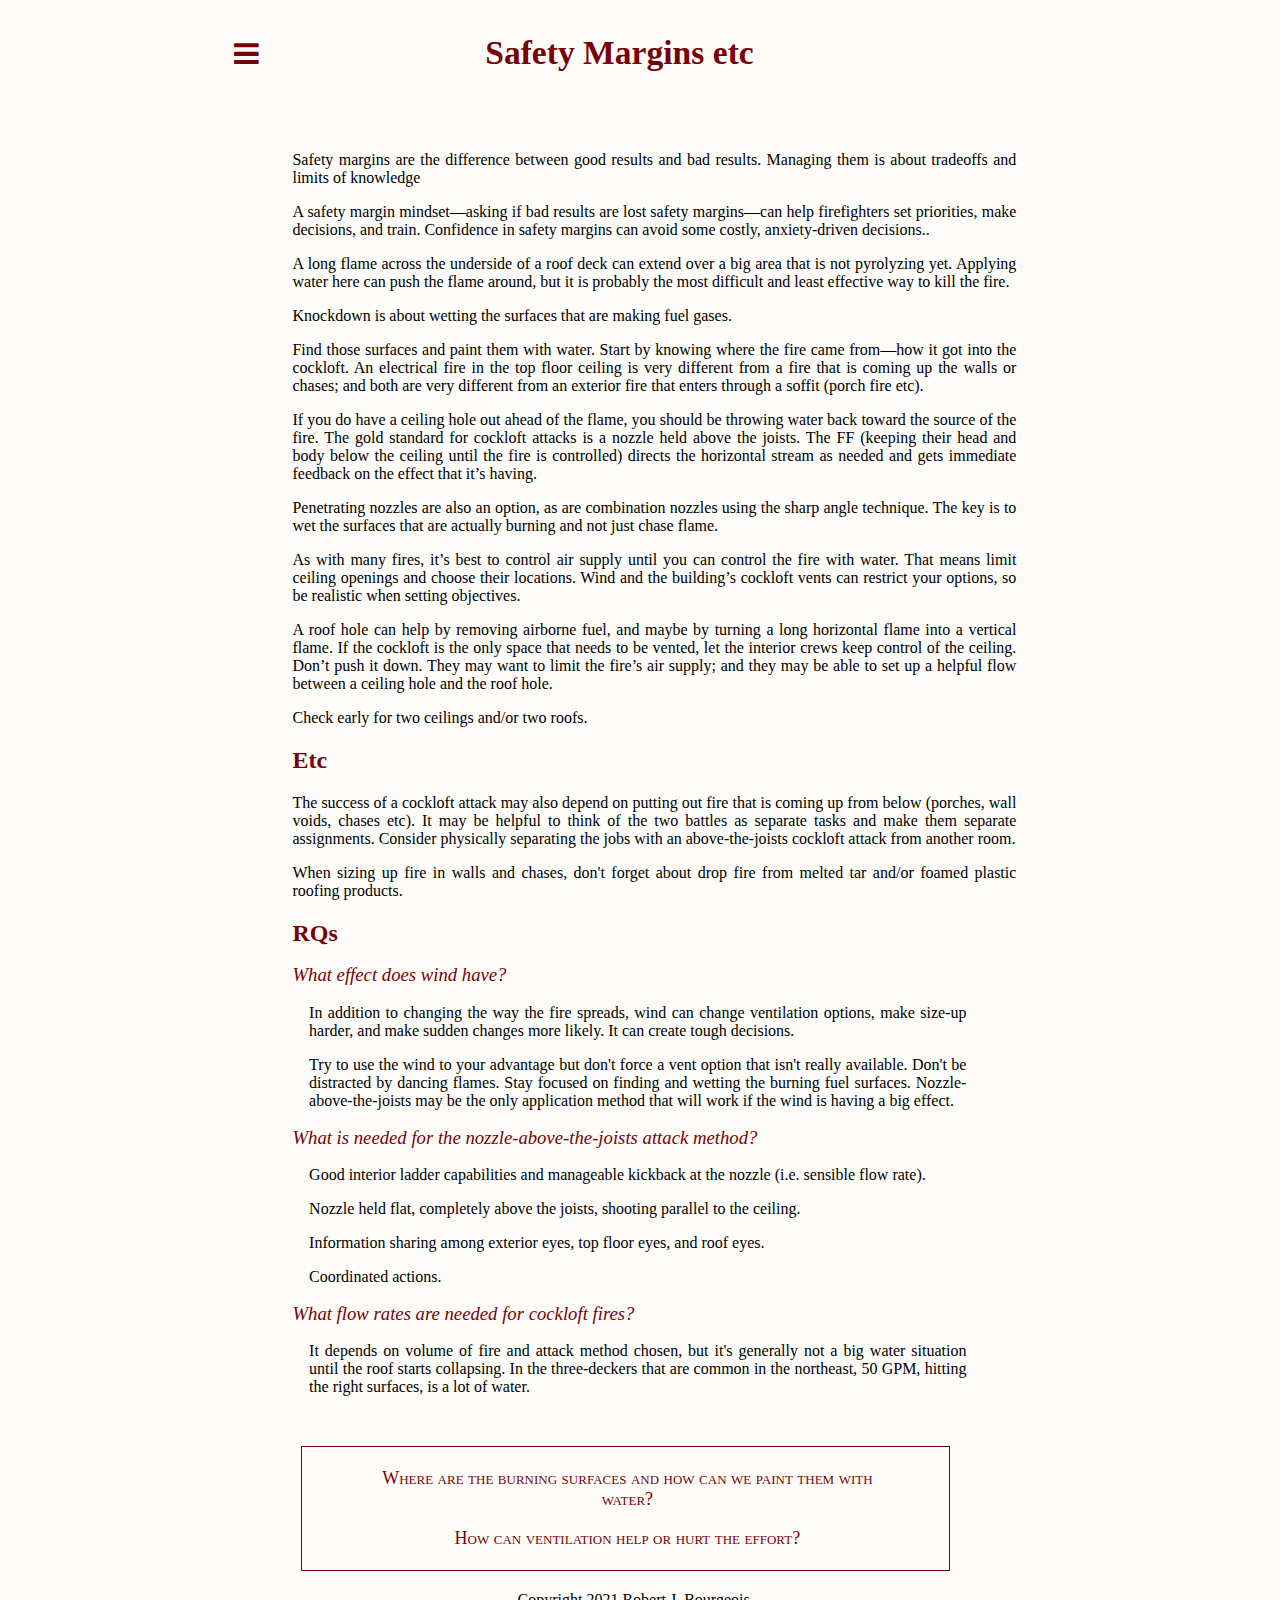
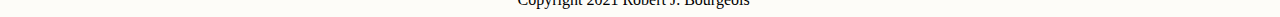
<file: SafetyMargins.html>
<!doctype html>
<html>
<head>
<!-- Global site tag (gtag.js) - Google Analytics -->
<script async src="https://www.googletagmanager.com/gtag/js?id=G-ZQJKR29JEW"></script>
<script>
  window.dataLayer = window.dataLayer || [];
  function gtag(){dataLayer.push(arguments);}
  gtag('js', new Date());

  gtag('config', 'G-ZQJKR29JEW');
</script>	
<meta charset="utf-8">
<meta name="description" content="Safety Margins in Firefighting">
<meta name="keywords" content="firefighting, structural firefighting, safety margin, safety factor">
<meta name="viewport" content="width=device-width, initial-scale=1">	
<title>Safety Margins etc</title>
<link href="CSS/RoomFires.css" rel="stylesheet" type="text/css">
<link rel="stylesheet" href="https://cdnjs.cloudflare.com/ajax/libs/font-awesome/4.7.0/css/font-awesome.min.css">	
	<link rel="icon" href="IST icon.png">
</head>

<body>

<section class="Room">
<header>
  <h1 id="DocTitle">
    <nav class="RF-Nav">
      <div class="dropdown">
        <button class="dropbtn"> 
          <i class="fa fa-bars"></i>
          </button>
        <div class="dropdown-content">
          <a href="index.html">Room Fires etc</a>
          <a href="PorchFires.html">Porch Fires etc</a>
          <a href="AutomaticNozzles.html">Automatic Nozzles etc</a>
		  <a href="FlameLength.html">Flame Length etc</a>
          <a href="Cocklofts.html">Cockloft Fires etc</a>
          </div>
        </div> 
      </nav>	  
    Safety Margins etc
    
  </h1>
</header>
<p>Safety margins are the difference between good results and bad results.  Managing them is about tradeoffs and limits of knowledge</p>
	
<p>A safety margin mindset—asking if bad results are lost safety margins—can help firefighters set priorities, make decisions, and train. Confidence in safety margins can avoid some costly, anxiety-driven decisions..</p>
	
<p>A long flame across the underside of a roof deck can extend over a big area that is not pyrolyzing yet.  Applying water here can push the flame around, but it is probably the most difficult and least effective way to kill the fire.</p>	

<p>Knockdown is about wetting the surfaces that are making fuel gases.</p>
	
<p>Find those surfaces and paint them with water.  Start by knowing where the fire came from—how it got into the cockloft.  An electrical fire in the top floor ceiling is very different from a fire that is coming up the walls or chases; and both are very different from an exterior fire that enters through a soffit (porch fire etc).</p>

<p>If you do have a ceiling hole out ahead of the flame, you should be throwing water back toward the source of the fire.  The gold standard for cockloft attacks is a nozzle held above the joists.  The FF (keeping their head and body below the ceiling until the fire is controlled) directs the horizontal stream as needed and gets immediate feedback on the effect that it’s having.</p>
	
<p>Penetrating nozzles are also an option, as are combination nozzles using the sharp angle technique.  The key is to wet the surfaces that are actually burning and not just chase flame.</p>		
<p>As with many fires, it’s best to control air supply until you can control the fire with water.  That means limit ceiling openings and choose their locations.  Wind and the building’s cockloft vents can restrict your options, so be realistic when setting objectives.</p>	
	
<p>A roof hole can help by removing airborne fuel, and maybe by turning a long horizontal flame into a vertical flame.  If the cockloft is the only space that needs to be vented, let the interior crews keep control of the ceiling.  Don’t push it down.  They may want to limit the fire’s air supply; and they may be able to set up a helpful flow between a ceiling hole and the roof hole.</p>

<p>Check early for two ceilings and/or two roofs.</p>
	
	
</section>
<section class="Etc"><h2>Etc</h2>
	<p>The success of a cockloft attack may also depend on putting out fire that is coming up from below (porches, wall voids, chases etc).  It may be helpful to think of the two battles as separate tasks and make them separate assignments.  Consider physically separating the jobs with an above-the-joists cockloft attack from another room.</p>
	
	<p>When sizing up fire in walls and chases, don't forget about drop fire from melted tar and/or foamed plastic roofing products.</p>
		
	</section>
<section class="RQs"><h2>RQs</h2>
	<h3>What effect does wind have?</h3>
	<p>In addition to changing the way the fire spreads, wind can change ventilation options, make size-up harder, and make sudden changes more likely.  It can create tough decisions.</p>  
	
		<p>Try to use the wind to your advantage but don't force a vent option that isn't really available.  Don't be distracted by dancing flames.  Stay focused on finding and wetting the burning fuel surfaces.  Nozzle-above-the-joists may be the only application method that will work if the wind is having a big effect.</p>
	
	<h3>What is needed for the nozzle-above-the-joists attack method?</h3>
	<p>Good interior ladder capabilities and manageable kickback at the nozzle (i.e. sensible flow rate).  </p>
	
	<p>Nozzle held flat, completely above the joists, shooting parallel to the ceiling.</p>
	
	<p>Information sharing among exterior eyes, top floor eyes, and roof eyes.</p>
	
	<p>Coordinated actions.</p>
	
	<h3>What flow rates are needed for cockloft fires?</h3>
	<p>It depends on volume of fire and attack method chosen, but it's generally not a big water situation until the roof starts collapsing.  In the three-deckers that are common in the northeast, 50 GPM, hitting the right surfaces, is a lot of water.</p>
	
	</section>
<section class="Wisdom">
  <p>Where are the burning surfaces and how can we paint them with water?</p>
	<p>How can ventilation help or hurt the effort?	</p>
</section>
	
<footer>Copyright 2021 Robert J. Bourgeois</footer>
</body>
</html>
</file>
<file: CSS/RoomFires.css>
@charset "utf-8";
/*@import url("MQs.css");*/

body {
    color: 0;
    background-color: #FDFCF8;
    text-align: justify;
}
body ul {
    margin-top: -0.6em;
    margin-bottom: 0.3em;
}

body ul li {
    margin-left: 9%;
    list-style-type: none;
    margin-top: 0px;
    padding-bottom: 9px;
}


body p {
    -webkit-box-sizing: border-box;
    -moz-box-sizing: border-box;
    box-sizing: border-box;
    margin-left: 0%;
    margin-right: 0%;
    padding-left: 9%;
    padding-right: 4%;
    white-space: normal;
}
body header {
    padding-right: 5.2%;
    padding-bottom: 1rem;
}


h2  {
    margin-left: 4%;
    padding-left: 5%;
    color: #770206;
}
/* CSS Document */

h3 {
    font-style: italic;
    padding-bottom: 0px;
    font-weight: normal;
    color: #770206;
    margin-left: 4%;
    margin-right: 10%;
    padding-left: 5%;
    line-height: 1;
}
h4 {
    font-size: 1rem;
}
hr {
    width: 10%;
}

a{color: black}

.Room #DocTitle {
    text-align: center;
    color: #770206;
    font-size: 1.8rem;
    font-family: Cambria, "Hoefler Text", "Liberation Serif", Times, "Times New Roman", serif;
    font-style: normal;
    font-weight: 600;
    padding-top: 1.5%;
    margin-left: 0px;
    padding-right: 2rem;
    padding-bottom: 1.5rem;
}
.Room #DocSubtitle {
    color: #770206;
    font-size: 0.5rem;
    font-family: Cambria, "Hoefler Text", "Liberation Serif", Times, "Times New Roman", serif;
    font-style: normal;
    font-weight: 400;
    padding-top: 0%;
    margin-left: 84%;
    padding-right: 0rem;
    border-top-left-radius: 0px;
    text-align: left;
    left: 0%;
    margin-top: -5rem;
    margin-right: -9rem;
    padding-bottom: 0px;
}
.Room ul li {
    clear: none;
    list-style-type: none;
    margin-left: 9%;
    margin-right: 10%;
    padding-left: 0px;
    list-style-position: inside;
}

.dropdown {
    float: left;
    overflow: hidden;
    padding-left: 1rem;
}

.dropdown .dropbtn {
    font-size: 1.8rem;
    border: none;
    outline: none;

    
    padding-left: 0;
    padding-bottom: 0%;
    background-color: inherit;
    font-family: inherit;
    margin: 0;
    color: #770206;
}

.dropdown:hover .dropbtn {
  background-color: #FDFAF3;
}

.dropdown-content {
    display: none;
    position: absolute;
    background-color: #FDFAF3;
    min-width: 10rem;
    box-shadow: 0px 8px 16px 0px rgba(0,0,0,0.2);
    z-index: 1;
}

.dropdown-content a {
    float: none;
    color: #770206;
    padding: .8rem 1rem;
    text-decoration: none;
    display: block;
    text-align: left;
    font-size: 1.2rem;
}

.dropdown-content a:hover {
    background-color: #FDFAF3;
}

.dropdown:hover .dropdown-content {
  display: block;
}

.RQs p {
    padding-left: 8%;
    margin-left: 3%;
    padding-right: 10%;
    white-space: normal;
    border-width: 0px;
    border-style: dotted;
  
}


.RQs ul {
    list-style-type: none;
    padding-right: 18%;
    margin-left: 1%;
    margin-top: -0.6em;
}
.RQs ul li {
    padding-bottom: 9px;
    padding-left: 2%;
}
.Wisdom {
    text-align: center;
    top: 6px;
    color: #770206;
    font-size: small;
    border: thin solid #770206;
    padding-top: 3px;
    padding-bottom: 3px;
    margin-left: 10%;
    margin-right: 12%;
    margin-top: 6%;
}
.Wisdom p {
    font-variant: small-caps;
    font-size: large;
    padding-right: 3em;
}

body footer {
    text-align: center;
    top: auto;
    padding-top: 20px;
}
body num {
    font-size: 0.9rem;
    vertical-align: super;
}
body num2 {
    visibility: hidden;
	font-size: 0.9rem;
    vertical-align: super;
}
body {
}
body figcaption {
    font-family: Cambria, "Hoefler Text", "Liberation Serif", Times, "Times New Roman", serif;
}
.tooltip {
    position: relative;
    border-bottom: 1.3px dashed;

}
.tooltipcontent{

	visibility: hidden;
}
.tooltiptext {
    position: absolute;
    top: 1em;
    left: -9vw;
    z-index: 1;
    background-color: #FDFAF3;
    -webkit-box-shadow: 2px 2px 5px #BDB2B2;
    box-shadow: 2px 2px 5px #BDB2B2;
    text-align: left;
    width: 20vw;
    padding-left: 7px;
    padding-top: 7px;
    padding-right: 7px;
    padding-bottom: 7px;
    line-height: 1.0rem;
}
.tooltip:hover .tooltipcontent{
	/*position: absolute;*/
    visibility: visible;
    opacity: 1;
}
.tooltipimage {
    position: absolute;
    -webkit-box-shadow: 14px 12px 5px #BDB2B2;
    box-shadow: 14x 12px 5px #BDB2B2;
    padding-left: 0%;
    margin-left: -203%;
}


@media (max-width : 488px ){
body num2 {
    font-size: 0.1rem;
    vertical-align: middle;
    color: #FDF7EA;
}
	html{
		font-size:  13px
	}
	.dropdown .dropbtn {
    font-size: 2.2rem;
/*    color: #00FF54; */
	}
	.dropdown-content a {
    padding: .8rem 1rem;
    font-size: 1.2rem;
	/*color: #00FF54;*/
	}
body header {
    padding-right: 3%;
}
}

@media (max-width: 558px){
body header {
    padding-right: 3%;
}
body num2 {
    font-size: 0.1rem;
    vertical-align: middle;
    color: #FDF7EA;
}


}


@media (min-width: 950px){
body {
    margin-left: 17%;
    margin-right: 18%;
}
}

@media (min-width: 1240px){
    .Room #DocTitle {
    font-size: 2.1rem;
}
</file>
